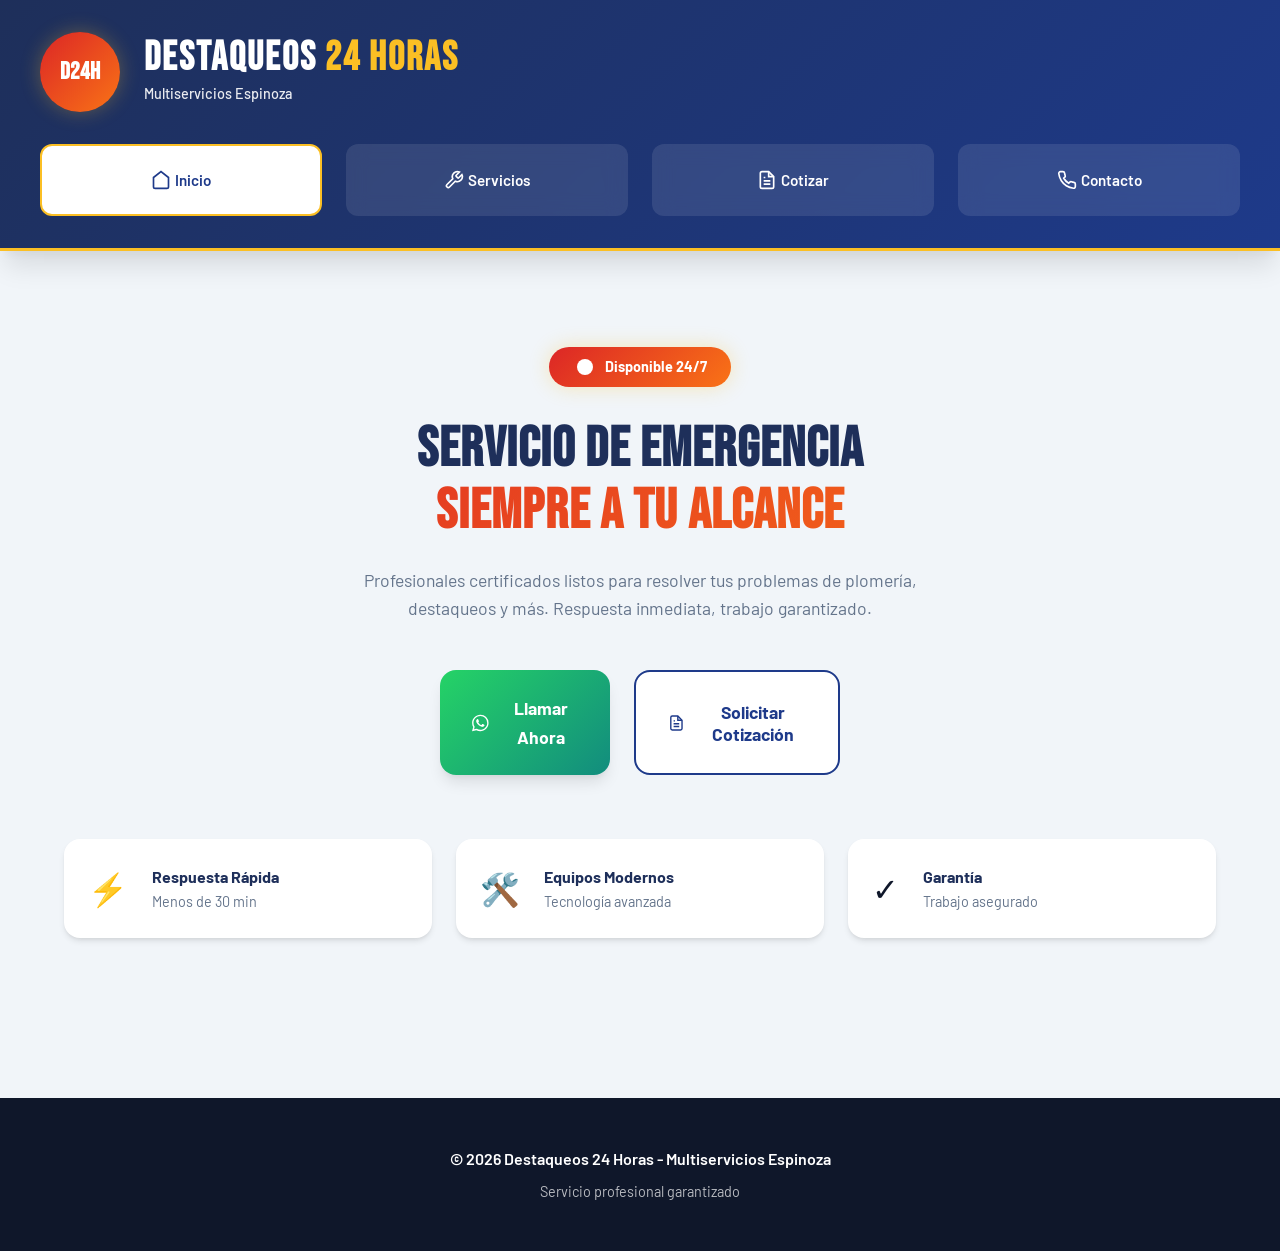
<file: index.html>
<!DOCTYPE html>
<html lang="es">
<head>
    <meta charset="UTF-8">
    <meta name="viewport" content="width=device-width, initial-scale=1.0">
    <meta name="description" content="Destaqueos 24 Horas - Servicio profesional de plomería, destaqueos, limpieza de tanques sépticos y más. Disponibles 24/7">
    <meta name="theme-color" content="#1e3a8a">
    <title>Destaqueos 24 Horas | Multiservicios Espinoza</title>
    
    <!-- PWA Meta Tags -->
    <link rel="manifest" href="manifest.json">
    <link rel="apple-touch-icon" href="icons/icon-192.png">
    <meta name="mobile-web-app-capable" content="yes">
    <meta name="apple-mobile-web-app-status-bar-style" content="black-translucent">
    
    <!-- Preconnect for performance -->
    <link rel="preconnect" href="https://fonts.googleapis.com">
    <link rel="preconnect" href="https://fonts.gstatic.com" crossorigin>
    <link href="https://fonts.googleapis.com/css2?family=Bebas+Neue&family=Barlow:wght@400;500;600;700;800&display=swap" rel="stylesheet">
    
    <style>
        :root {
            /* Colors */
            --primary-blue: #1e3a8a;
            --primary-blue-light: #2563eb;
            --primary-blue-dark: #1e2f5a;
            --accent-red: #dc2626;
            --accent-red-dark: #b91c1c;
            --accent-yellow: #fbbf24;
            --accent-orange: #f97316;
            
            --bg-dark: #0f172a;
            --bg-medium: #1e293b;
            --bg-light: #f1f5f9;
            --text-dark: #0f172a;
            --text-medium: #64748b;
            --text-light: #94a3b8;
            --white: #ffffff;
            
            /* Typography */
            --font-display: 'Bebas Neue', sans-serif;
            --font-body: 'Barlow', sans-serif;
            
            /* Spacing */
            --spacing-xs: 0.5rem;
            --spacing-sm: 1rem;
            --spacing-md: 1.5rem;
            --spacing-lg: 2rem;
            --spacing-xl: 3rem;
            --spacing-2xl: 4rem;
            
            /* Border Radius */
            --radius-sm: 0.375rem;
            --radius-md: 0.75rem;
            --radius-lg: 1rem;
            --radius-xl: 1.5rem;
            
            /* Shadows */
            --shadow-sm: 0 1px 2px 0 rgba(0, 0, 0, 0.05);
            --shadow-md: 0 4px 6px -1px rgba(0, 0, 0, 0.1), 0 2px 4px -1px rgba(0, 0, 0, 0.06);
            --shadow-lg: 0 10px 15px -3px rgba(0, 0, 0, 0.1), 0 4px 6px -2px rgba(0, 0, 0, 0.05);
            --shadow-xl: 0 20px 25px -5px rgba(0, 0, 0, 0.1), 0 10px 10px -5px rgba(0, 0, 0, 0.04);
            --shadow-glow: 0 0 20px rgba(251, 191, 36, 0.3);
        }

        * {
            margin: 0;
            padding: 0;
            box-sizing: border-box;
        }

        body {
            font-family: var(--font-body);
            font-size: 16px;
            line-height: 1.6;
            color: var(--text-dark);
            background: var(--bg-light);
            overflow-x: hidden;
        }

        /* Header */
        .header {
            background: linear-gradient(135deg, var(--primary-blue-dark) 0%, var(--primary-blue) 100%);
            color: var(--white);
            padding: var(--spacing-md) var(--spacing-sm);
            position: sticky;
            top: 0;
            z-index: 100;
            box-shadow: var(--shadow-xl);
            border-bottom: 3px solid var(--accent-yellow);
        }

        .header-content {
            max-width: 1200px;
            margin: 0 auto;
        }

        .logo-section {
            display: flex;
            align-items: center;
            gap: var(--spacing-md);
            margin-bottom: var(--spacing-md);
        }

        .logo-circle {
            width: 60px;
            height: 60px;
            background: linear-gradient(135deg, var(--accent-red) 0%, var(--accent-orange) 100%);
            border-radius: 50%;
            display: flex;
            align-items: center;
            justify-content: center;
            font-family: var(--font-display);
            font-size: 1.2rem;
            font-weight: bold;
            box-shadow: var(--shadow-glow);
            animation: pulse 2s ease-in-out infinite;
        }

        @keyframes pulse {
            0%, 100% { transform: scale(1); }
            50% { transform: scale(1.05); }
        }

        .brand-name {
            font-family: var(--font-display);
            font-size: 1.8rem;
            letter-spacing: 2px;
            line-height: 1;
            margin-bottom: 0.25rem;
        }

        .highlight {
            color: var(--accent-yellow);
        }

        .brand-tagline {
            font-size: 0.9rem;
            opacity: 0.9;
            font-weight: 500;
        }

        .main-nav {
            display: grid;
            grid-template-columns: repeat(4, 1fr);
            gap: var(--spacing-xs);
        }

        .nav-btn {
            background: rgba(255, 255, 255, 0.1);
            border: 2px solid transparent;
            color: var(--white);
            padding: var(--spacing-sm);
            border-radius: var(--radius-md);
            cursor: pointer;
            display: flex;
            flex-direction: column;
            align-items: center;
            gap: 0.25rem;
            font-family: var(--font-body);
            font-size: 0.75rem;
            font-weight: 600;
            transition: all 0.3s ease;
            backdrop-filter: blur(10px);
        }

        .nav-btn:hover {
            background: rgba(255, 255, 255, 0.2);
            transform: translateY(-2px);
        }

        .nav-btn.active {
            background: var(--white);
            color: var(--primary-blue);
            border-color: var(--accent-yellow);
        }

        .nav-btn svg {
            width: 20px;
            height: 20px;
        }

        /* Main Content */
        .main-content {
            max-width: 1200px;
            margin: 0 auto;
            padding: var(--spacing-md);
            min-height: calc(100vh - 200px);
        }

        .section {
            display: none;
            animation: fadeIn 0.5s ease-in-out;
        }

        .section.active {
            display: block;
        }

        @keyframes fadeIn {
            from {
                opacity: 0;
                transform: translateY(20px);
            }
            to {
                opacity: 1;
                transform: translateY(0);
            }
        }

        /* Hero Section */
        .hero {
            text-align: center;
            padding: var(--spacing-xl) 0;
        }

        .hero-badge {
            display: inline-flex;
            align-items: center;
            gap: var(--spacing-xs);
            background: linear-gradient(135deg, var(--accent-red) 0%, var(--accent-orange) 100%);
            color: var(--white);
            padding: var(--spacing-xs) var(--spacing-md);
            border-radius: var(--radius-xl);
            font-weight: 700;
            font-size: 0.9rem;
            box-shadow: var(--shadow-glow);
            margin-bottom: var(--spacing-lg);
            animation: slideDown 0.6s ease-out;
        }

        @keyframes slideDown {
            from {
                opacity: 0;
                transform: translateY(-20px);
            }
            to {
                opacity: 1;
                transform: translateY(0);
            }
        }

        .hero-badge svg {
            animation: blink 1.5s ease-in-out infinite;
        }

        @keyframes blink {
            0%, 100% { opacity: 1; }
            50% { opacity: 0.3; }
        }

        .hero-title {
            font-family: var(--font-display);
            font-size: clamp(2rem, 5vw, 3.5rem);
            line-height: 1.1;
            margin-bottom: var(--spacing-md);
            color: var(--primary-blue-dark);
            letter-spacing: 1px;
            animation: slideUp 0.8s ease-out 0.2s both;
        }

        @keyframes slideUp {
            from {
                opacity: 0;
                transform: translateY(30px);
            }
            to {
                opacity: 1;
                transform: translateY(0);
            }
        }

        .hero-highlight {
            display: block;
            background: linear-gradient(135deg, var(--accent-red) 0%, var(--accent-orange) 100%);
            background-clip: text;
            -webkit-background-clip: text;
            -webkit-text-fill-color: transparent;
        }

        .hero-description {
            font-size: 1.1rem;
            color: var(--text-medium);
            max-width: 600px;
            margin: 0 auto var(--spacing-xl);
            animation: slideUp 0.8s ease-out 0.4s both;
        }

        .quick-actions {
            display: flex;
            flex-direction: column;
            gap: var(--spacing-md);
            max-width: 400px;
            margin: 0 auto var(--spacing-2xl);
            animation: slideUp 0.8s ease-out 0.6s both;
        }

        .cta-btn {
            display: flex;
            align-items: center;
            justify-content: center;
            gap: var(--spacing-sm);
            padding: var(--spacing-md) var(--spacing-lg);
            border-radius: var(--radius-lg);
            font-family: var(--font-body);
            font-size: 1.1rem;
            font-weight: 700;
            text-decoration: none;
            border: none;
            cursor: pointer;
            transition: all 0.3s ease;
            position: relative;
            overflow: hidden;
        }

        .cta-btn::before {
            content: '';
            position: absolute;
            top: 0;
            left: -100%;
            width: 100%;
            height: 100%;
            background: linear-gradient(90deg, transparent, rgba(255, 255, 255, 0.3), transparent);
            transition: left 0.5s ease;
        }

        .cta-btn:hover::before {
            left: 100%;
        }

        .cta-primary {
            background: linear-gradient(135deg, #25D366 0%, #128C7E 100%);
            color: var(--white);
            box-shadow: var(--shadow-lg);
        }

        .cta-primary:hover {
            transform: translateY(-3px);
            box-shadow: var(--shadow-xl);
        }

        .cta-secondary {
            background: var(--white);
            color: var(--primary-blue);
            border: 2px solid var(--primary-blue);
        }

        .cta-secondary:hover {
            background: var(--primary-blue);
            color: var(--white);
            transform: translateY(-3px);
        }

        .cta-btn svg {
            width: 24px;
            height: 24px;
        }

        .trust-indicators {
            display: grid;
            grid-template-columns: repeat(auto-fit, minmax(200px, 1fr));
            gap: var(--spacing-md);
            margin-top: var(--spacing-2xl);
            animation: slideUp 0.8s ease-out 0.8s both;
        }

        .trust-item {
            display: flex;
            align-items: center;
            gap: var(--spacing-md);
            padding: var(--spacing-md);
            background: var(--white);
            border-radius: var(--radius-lg);
            box-shadow: var(--shadow-md);
            transition: all 0.3s ease;
        }

        .trust-item:hover {
            transform: translateY(-5px);
            box-shadow: var(--shadow-xl);
        }

        .trust-icon {
            font-size: 2rem;
        }

        .trust-text {
            display: flex;
            flex-direction: column;
            text-align: left;
        }

        .trust-text strong {
            font-weight: 700;
            color: var(--primary-blue-dark);
        }

        .trust-text span {
            font-size: 0.9rem;
            color: var(--text-medium);
        }

        /* Section Header */
        .section-header {
            text-align: center;
            margin-bottom: var(--spacing-xl);
        }

        .section-title {
            font-family: var(--font-display);
            font-size: clamp(2rem, 4vw, 2.5rem);
            color: var(--primary-blue-dark);
            margin-bottom: var(--spacing-sm);
            letter-spacing: 1px;
        }

        .section-subtitle {
            font-size: 1.1rem;
            color: var(--text-medium);
        }

        /* Services Grid */
        .services-grid {
            display: grid;
            grid-template-columns: repeat(auto-fill, minmax(280px, 1fr));
            gap: var(--spacing-lg);
        }

        .service-card {
            background: var(--white);
            border-radius: var(--radius-lg);
            padding: var(--spacing-lg);
            box-shadow: var(--shadow-md);
            transition: all 0.3s ease;
            border: 2px solid transparent;
            position: relative;
            overflow: hidden;
        }

        .service-card::before {
            content: '';
            position: absolute;
            top: 0;
            left: 0;
            width: 100%;
            height: 4px;
            background: linear-gradient(90deg, var(--accent-red), var(--accent-orange), var(--accent-yellow));
            transform: scaleX(0);
            transition: transform 0.3s ease;
        }

        .service-card:hover {
            transform: translateY(-8px);
            box-shadow: var(--shadow-xl);
            border-color: var(--accent-yellow);
        }

        .service-card:hover::before {
            transform: scaleX(1);
        }

        .service-icon {
            font-size: 3rem;
            margin-bottom: var(--spacing-md);
        }

        .service-title {
            font-family: var(--font-display);
            font-size: 1.5rem;
            color: var(--primary-blue-dark);
            margin-bottom: var(--spacing-sm);
            letter-spacing: 0.5px;
        }

        .service-description {
            color: var(--text-medium);
            margin-bottom: var(--spacing-md);
            line-height: 1.6;
        }

        .service-btn {
            width: 100%;
            padding: var(--spacing-sm) var(--spacing-md);
            background: linear-gradient(135deg, var(--primary-blue) 0%, var(--primary-blue-light) 100%);
            color: var(--white);
            border: none;
            border-radius: var(--radius-md);
            font-family: var(--font-body);
            font-size: 1rem;
            font-weight: 600;
            cursor: pointer;
            transition: all 0.3s ease;
        }

        .service-btn:hover {
            background: linear-gradient(135deg, var(--accent-red) 0%, var(--accent-orange) 100%);
            transform: scale(1.05);
        }

        /* Quote Form */
        .quote-container {
            max-width: 700px;
            margin: 0 auto;
        }

        .quote-form {
            background: var(--white);
            padding: var(--spacing-xl);
            border-radius: var(--radius-xl);
            box-shadow: var(--shadow-xl);
            border: 2px solid var(--accent-yellow);
        }

        .form-group {
            margin-bottom: var(--spacing-lg);
        }

        .form-label {
            display: flex;
            align-items: center;
            gap: var(--spacing-xs);
            font-weight: 600;
            color: var(--primary-blue-dark);
            margin-bottom: var(--spacing-sm);
            font-size: 0.95rem;
        }

        .form-label svg {
            width: 20px;
            height: 20px;
            color: var(--accent-orange);
        }

        .form-input {
            width: 100%;
            padding: var(--spacing-md);
            border: 2px solid #e2e8f0;
            border-radius: var(--radius-md);
            font-family: var(--font-body);
            font-size: 1rem;
            transition: all 0.3s ease;
            background: var(--bg-light);
        }

        .form-input:focus {
            outline: none;
            border-color: var(--accent-yellow);
            background: var(--white);
            box-shadow: 0 0 0 3px rgba(251, 191, 36, 0.1);
        }

        select.form-input {
            cursor: pointer;
        }

        textarea.form-input {
            resize: vertical;
            min-height: 100px;
        }

        .radio-group {
            display: flex;
            flex-direction: column;
            gap: var(--spacing-sm);
        }

        .radio-label {
            display: flex;
            align-items: center;
            gap: var(--spacing-sm);
            padding: var(--spacing-sm);
            background: var(--bg-light);
            border-radius: var(--radius-md);
            cursor: pointer;
            transition: all 0.3s ease;
        }

        .radio-label:hover {
            background: #e2e8f0;
        }

        .radio-label input[type="radio"] {
            width: 20px;
            height: 20px;
            cursor: pointer;
            accent-color: var(--accent-orange);
        }

        .septic-details {
            background: #fef3c7;
            padding: var(--spacing-lg);
            border-radius: var(--radius-lg);
            border: 2px solid var(--accent-yellow);
            margin-bottom: var(--spacing-lg);
        }

        .alert-info {
            display: flex;
            align-items: start;
            gap: var(--spacing-md);
            background: linear-gradient(135deg, var(--primary-blue) 0%, var(--primary-blue-light) 100%);
            color: var(--white);
            padding: var(--spacing-md);
            border-radius: var(--radius-md);
            margin-top: var(--spacing-md);
        }

        .alert-info svg {
            flex-shrink: 0;
            margin-top: 2px;
        }

        .submit-btn {
            width: 100%;
            display: flex;
            align-items: center;
            justify-content: center;
            gap: var(--spacing-sm);
            padding: var(--spacing-md) var(--spacing-lg);
            background: linear-gradient(135deg, #25D366 0%, #128C7E 100%);
            color: var(--white);
            border: none;
            border-radius: var(--radius-lg);
            font-family: var(--font-body);
            font-size: 1.1rem;
            font-weight: 700;
            cursor: pointer;
            transition: all 0.3s ease;
            box-shadow: var(--shadow-lg);
        }

        .submit-btn:hover {
            transform: translateY(-3px);
            box-shadow: var(--shadow-xl);
        }

        .submit-btn svg {
            width: 24px;
            height: 24px;
        }

        /* Contact Section */
        .contact-grid {
            display: grid;
            grid-template-columns: repeat(auto-fit, minmax(250px, 1fr));
            gap: var(--spacing-lg);
            margin-bottom: var(--spacing-2xl);
        }

        .contact-card {
            background: var(--white);
            padding: var(--spacing-xl);
            border-radius: var(--radius-lg);
            box-shadow: var(--shadow-md);
            text-align: center;
            transition: all 0.3s ease;
            border: 2px solid transparent;
        }

        .contact-card:hover {
            transform: translateY(-8px);
            box-shadow: var(--shadow-xl);
            border-color: var(--accent-yellow);
        }

        .contact-icon {
            font-size: 3rem;
            margin-bottom: var(--spacing-md);
        }

        .contact-title {
            font-family: var(--font-display);
            font-size: 1.5rem;
            color: var(--primary-blue-dark);
            margin-bottom: var(--spacing-md);
            letter-spacing: 0.5px;
        }

        .contact-link {
            display: block;
            color: var(--accent-orange);
            text-decoration: none;
            font-weight: 600;
            margin-bottom: var(--spacing-sm);
            transition: all 0.3s ease;
        }

        .contact-link:hover {
            color: var(--accent-red);
            transform: scale(1.05);
        }

        .contact-text {
            color: var(--text-medium);
            line-height: 1.8;
        }

        .social-proof {
            display: grid;
            grid-template-columns: repeat(auto-fit, minmax(200px, 1fr));
            gap: var(--spacing-lg);
            padding: var(--spacing-xl);
            background: linear-gradient(135deg, var(--primary-blue-dark) 0%, var(--primary-blue) 100%);
            border-radius: var(--radius-xl);
            box-shadow: var(--shadow-xl);
        }

        .proof-item {
            text-align: center;
            color: var(--white);
            display: flex;
            flex-direction: column;
            gap: var(--spacing-xs);
        }

        .proof-item strong {
            font-family: var(--font-display);
            font-size: 2.5rem;
            color: var(--accent-yellow);
            letter-spacing: 1px;
        }

        .proof-item span {
            font-size: 0.95rem;
            opacity: 0.9;
        }

        /* Footer */
        .footer {
            background: var(--bg-dark);
            color: var(--white);
            padding: var(--spacing-xl) var(--spacing-md);
            margin-top: var(--spacing-2xl);
        }

        .footer-content {
            max-width: 1200px;
            margin: 0 auto;
            text-align: center;
        }

        .footer-text {
            font-weight: 600;
            margin-bottom: var(--spacing-xs);
        }

        .footer-subtext {
            font-size: 0.9rem;
            opacity: 0.7;
        }

        /* Install Prompt */
        .install-prompt {
            position: fixed;
            bottom: var(--spacing-md);
            left: var(--spacing-md);
            right: var(--spacing-md);
            background: var(--white);
            padding: var(--spacing-md);
            border-radius: var(--radius-lg);
            box-shadow: var(--shadow-xl);
            border: 2px solid var(--accent-yellow);
            z-index: 1000;
            animation: slideUpPrompt 0.5s ease-out;
        }

        @keyframes slideUpPrompt {
            from {
                opacity: 0;
                transform: translateY(100%);
            }
            to {
                opacity: 1;
                transform: translateY(0);
            }
        }

        .install-content {
            display: flex;
            align-items: center;
            gap: var(--spacing-md);
        }

        .install-content svg {
            color: var(--accent-orange);
            flex-shrink: 0;
        }

        .install-text {
            flex: 1;
            display: flex;
            flex-direction: column;
        }

        .install-text strong {
            font-weight: 700;
            color: var(--primary-blue-dark);
        }

        .install-text span {
            font-size: 0.9rem;
            color: var(--text-medium);
        }

        .install-btn {
            padding: var(--spacing-sm) var(--spacing-lg);
            background: linear-gradient(135deg, var(--accent-red) 0%, var(--accent-orange) 100%);
            color: var(--white);
            border: none;
            border-radius: var(--radius-md);
            font-weight: 700;
            cursor: pointer;
            transition: all 0.3s ease;
            white-space: nowrap;
        }

        .install-btn:hover {
            transform: scale(1.05);
        }

        .dismiss-btn {
            padding: var(--spacing-sm);
            background: transparent;
            color: var(--text-medium);
            border: none;
            font-size: 1.5rem;
            cursor: pointer;
            transition: all 0.3s ease;
            line-height: 1;
        }

        .dismiss-btn:hover {
            color: var(--accent-red);
        }

        /* Responsive */
        @media (min-width: 768px) {
            .header {
                padding: var(--spacing-lg) var(--spacing-md);
            }
            
            .logo-section {
                margin-bottom: var(--spacing-lg);
            }
            
            .logo-circle {
                width: 80px;
                height: 80px;
                font-size: 1.5rem;
            }
            
            .brand-name {
                font-size: 2.5rem;
            }
            
            .main-nav {
                gap: var(--spacing-md);
            }
            
            .nav-btn {
                flex-direction: row;
                justify-content: center;
                font-size: 0.95rem;
                padding: var(--spacing-md);
            }
            
            .quick-actions {
                flex-direction: row;
            }
        }

        @media (min-width: 1024px) {
            .main-content {
                padding: var(--spacing-xl) var(--spacing-md);
            }
            
            .install-prompt {
                max-width: 500px;
                left: auto;
                right: var(--spacing-lg);
                bottom: var(--spacing-lg);
            }
        }

        /* Loading State */
        @keyframes shimmer {
            0% {
                background-position: -1000px 0;
            }
            100% {
                background-position: 1000px 0;
            }
        }

        .loading {
            animation: shimmer 2s infinite;
            background: linear-gradient(to right, #f6f7f8 0%, #edeef1 20%, #f6f7f8 40%, #f6f7f8 100%);
            background-size: 1000px 100%;
        }
    </style>
</head>
<body>
    <!-- Header -->
    <header class="header">
        <div class="header-content">
            <div class="logo-section">
                <div class="logo-circle">
                    <span class="logo-text">D24H</span>
                </div>
                <div class="brand-info">
                    <h1 class="brand-name">DESTAQUEOS<span class="highlight"> 24 HORAS</span></h1>
                    <p class="brand-tagline">Multiservicios Espinoza</p>
                </div>
            </div>
            <nav class="main-nav">
                <button class="nav-btn active" data-section="home">
                    <svg width="20" height="20" viewBox="0 0 24 24" fill="none" stroke="currentColor" stroke-width="2">
                        <path d="M3 9l9-7 9 7v11a2 2 0 0 1-2 2H5a2 2 0 0 1-2-2z"/>
                    </svg>
                    <span>Inicio</span>
                </button>
                <button class="nav-btn" data-section="services">
                    <svg width="20" height="20" viewBox="0 0 24 24" fill="none" stroke="currentColor" stroke-width="2">
                        <path d="M14.7 6.3a1 1 0 0 0 0 1.4l1.6 1.6a1 1 0 0 0 1.4 0l3.77-3.77a6 6 0 0 1-7.94 7.94l-6.91 6.91a2.12 2.12 0 0 1-3-3l6.91-6.91a6 6 0 0 1 7.94-7.94l-3.76 3.76z"/>
                    </svg>
                    <span>Servicios</span>
                </button>
                <button class="nav-btn" data-section="quote">
                    <svg width="20" height="20" viewBox="0 0 24 24" fill="none" stroke="currentColor" stroke-width="2">
                        <path d="M14 2H6a2 2 0 0 0-2 2v16a2 2 0 0 0 2 2h12a2 2 0 0 0 2-2V8z"/>
                        <path d="M14 2v6h6M16 13H8M16 17H8M10 9H8"/>
                    </svg>
                    <span>Cotizar</span>
                </button>
                <button class="nav-btn" data-section="contact">
                    <svg width="20" height="20" viewBox="0 0 24 24" fill="none" stroke="currentColor" stroke-width="2">
                        <path d="M22 16.92v3a2 2 0 0 1-2.18 2 19.79 19.79 0 0 1-8.63-3.07 19.5 19.5 0 0 1-6-6 19.79 19.79 0 0 1-3.07-8.67A2 2 0 0 1 4.11 2h3a2 2 0 0 1 2 1.72 12.84 12.84 0 0 0 .7 2.81 2 2 0 0 1-.45 2.11L8.09 9.91a16 16 0 0 0 6 6l1.27-1.27a2 2 0 0 1 2.11-.45 12.84 12.84 0 0 0 2.81.7A2 2 0 0 1 22 16.92z"/>
                    </svg>
                    <span>Contacto</span>
                </button>
            </nav>
        </div>
    </header>

    <!-- Main Content -->
    <main class="main-content">
        <!-- Home Section -->
        <section id="home" class="section active">
            <div class="hero">
                <div class="hero-badge">
                    <svg width="24" height="24" viewBox="0 0 24 24" fill="currentColor">
                        <circle cx="12" cy="12" r="8"/>
                    </svg>
                    <span>Disponible 24/7</span>
                </div>
                <h2 class="hero-title">Servicio de Emergencia<br><span class="hero-highlight">Siempre a tu Alcance</span></h2>
                <p class="hero-description">Profesionales certificados listos para resolver tus problemas de plomería, destaqueos y más. Respuesta inmediata, trabajo garantizado.</p>
                
                <div class="quick-actions">
                    <a href="https://wa.me/50686504644?text=Hola,%20necesito%20un%20servicio%20de%20emergencia" class="cta-btn cta-primary" target="_blank" rel="noopener">
                        <svg width="24" height="24" viewBox="0 0 24 24" fill="currentColor">
                            <path d="M17.472 14.382c-.297-.149-1.758-.867-2.03-.967-.273-.099-.471-.148-.67.15-.197.297-.767.966-.94 1.164-.173.199-.347.223-.644.075-.297-.15-1.255-.463-2.39-1.475-.883-.788-1.48-1.761-1.653-2.059-.173-.297-.018-.458.13-.606.134-.133.298-.347.446-.52.149-.174.198-.298.298-.497.099-.198.05-.371-.025-.52-.075-.149-.669-1.612-.916-2.207-.242-.579-.487-.5-.669-.51-.173-.008-.371-.01-.57-.01-.198 0-.52.074-.792.372-.272.297-1.04 1.016-1.04 2.479 0 1.462 1.065 2.875 1.213 3.074.149.198 2.096 3.2 5.077 4.487.709.306 1.262.489 1.694.625.712.227 1.36.195 1.871.118.571-.085 1.758-.719 2.006-1.413.248-.694.248-1.289.173-1.413-.074-.124-.272-.198-.57-.347m-5.421 7.403h-.004a9.87 9.87 0 01-5.031-1.378l-.361-.214-3.741.982.998-3.648-.235-.374a9.86 9.86 0 01-1.51-5.26c.001-5.45 4.436-9.884 9.888-9.884 2.64 0 5.122 1.03 6.988 2.898a9.825 9.825 0 012.893 6.994c-.003 5.45-4.437 9.884-9.885 9.884m8.413-18.297A11.815 11.815 0 0012.05 0C5.495 0 .16 5.335.157 11.892c0 2.096.547 4.142 1.588 5.945L0 24l6.305-1.654a11.882 11.882 0 005.683 1.448h.005c6.554 0 11.89-5.335 11.893-11.893a11.821 11.821 0 00-3.48-8.413z"/>
                        </svg>
                        Llamar Ahora
                    </a>
                    <button class="cta-btn cta-secondary" data-action="quote">
                        <svg width="24" height="24" viewBox="0 0 24 24" fill="none" stroke="currentColor" stroke-width="2">
                            <path d="M14 2H6a2 2 0 0 0-2 2v16a2 2 0 0 0 2 2h12a2 2 0 0 0 2-2V8z"/>
                            <path d="M14 2v6h6M16 13H8M16 17H8M10 9H8"/>
                        </svg>
                        Solicitar Cotización
                    </button>
                </div>

                <div class="trust-indicators">
                    <div class="trust-item">
                        <div class="trust-icon">⚡</div>
                        <div class="trust-text">
                            <strong>Respuesta Rápida</strong>
                            <span>Menos de 30 min</span>
                        </div>
                    </div>
                    <div class="trust-item">
                        <div class="trust-icon">🛠️</div>
                        <div class="trust-text">
                            <strong>Equipos Modernos</strong>
                            <span>Tecnología avanzada</span>
                        </div>
                    </div>
                    <div class="trust-item">
                        <div class="trust-icon">✓</div>
                        <div class="trust-text">
                            <strong>Garantía</strong>
                            <span>Trabajo asegurado</span>
                        </div>
                    </div>
                </div>
            </div>
        </section>

        <!-- Services Section -->
        <section id="services" class="section">
            <div class="section-header">
                <h2 class="section-title">Nuestros Servicios</h2>
                <p class="section-subtitle">Soluciones profesionales para cada necesidad</p>
            </div>

            <div class="services-grid">
                <div class="service-card" data-service="destaque">
                    <div class="service-icon">🚰</div>
                    <h3 class="service-title">Destaque de Tuberías</h3>
                    <p class="service-description">Limpieza y desobstrucción de tuberías, pilas fluviales y sistemas de drenaje.</p>
                    <button class="service-btn" data-quote="destaque">Solicitar</button>
                </div>

                <div class="service-card" data-service="localizacion">
                    <div class="service-icon">📍</div>
                    <h3 class="service-title">Localización de Tuberías</h3>
                    <p class="service-description">Detección precisa de tuberías y diagnóstico de daños con tecnología avanzada.</p>
                    <button class="service-btn" data-quote="localizacion">Solicitar</button>
                </div>

                <div class="service-card" data-service="fontaneria">
                    <div class="service-icon">🔧</div>
                    <h3 class="service-title">Fontanería General</h3>
                    <p class="service-description">Instalación, reparación y mantenimiento de sistemas de fontanería, cloacas y desagües.</p>
                    <button class="service-btn" data-quote="fontaneria">Solicitar</button>
                </div>

                <div class="service-card" data-service="tanque-septico">
                    <div class="service-icon">🚛</div>
                    <h3 class="service-title">Limpieza de Tanques Sépticos</h3>
                    <p class="service-description">Extracción y limpieza profesional de tanques sépticos con equipo especializado.</p>
                    <button class="service-btn" data-quote="tanque-septico">Solicitar</button>
                </div>

                <div class="service-card" data-service="hidrolavadora">
                    <div class="service-icon">💦</div>
                    <h3 class="service-title">Lavado a Presión</h3>
                    <p class="service-description">Limpieza con hidrolavadora de alta presión para superficies y tuberías.</p>
                    <button class="service-btn" data-quote="hidrolavadora">Solicitar</button>
                </div>

                <div class="service-card" data-service="tuboscopia">
                    <div class="service-icon">📹</div>
                    <h3 class="service-title">Servicio de Tuboscopia</h3>
                    <p class="service-description">Inspección con cámara para diagnóstico preciso de problemas internos.</p>
                    <button class="service-btn" data-quote="tuboscopia">Solicitar</button>
                </div>

                <div class="service-card" data-service="otros">
                    <div class="service-icon">➕</div>
                    <h3 class="service-title">Otros Servicios</h3>
                    <p class="service-description">¿Necesitas algo específico? Contáctanos para servicios personalizados.</p>
                    <button class="service-btn" data-quote="otros">Solicitar</button>
                </div>
            </div>
        </section>

        <!-- Quote Section -->
        <section id="quote" class="section">
            <div class="section-header">
                <h2 class="section-title">Solicitar Cotización</h2>
                <p class="section-subtitle">Completa el formulario y nos contactaremos contigo de inmediato</p>
            </div>

            <div class="quote-container">
                <form id="quoteForm" class="quote-form">
                    <!-- Service Selection -->
                    <div class="form-group">
                        <label for="service" class="form-label">
                            <svg width="20" height="20" viewBox="0 0 24 24" fill="none" stroke="currentColor" stroke-width="2">
                                <path d="M14.7 6.3a1 1 0 0 0 0 1.4l1.6 1.6a1 1 0 0 0 1.4 0l3.77-3.77a6 6 0 0 1-7.94 7.94l-6.91 6.91a2.12 2.12 0 0 1-3-3l6.91-6.91a6 6 0 0 1 7.94-7.94l-3.76 3.76z"/>
                            </svg>
                            Servicio Requerido
                        </label>
                        <select id="service" name="service" class="form-input" required>
                            <option value="">Seleccione un servicio...</option>
                            <option value="destaque">Destaque de Tuberías y Pilas Fluviales</option>
                            <option value="localizacion">Localización de Tuberías y Daños</option>
                            <option value="fontaneria">Fontanería, Cloacas y Desagües</option>
                            <option value="tanque-septico">Limpieza de Tanques Sépticos</option>
                            <option value="hidrolavadora">Lavado a Presión con Hidrolavadora</option>
                            <option value="tuboscopia">Servicio de Tuboscopia</option>
                            <option value="otros">Otros Servicios</option>
                        </select>
                    </div>

                    <!-- Other Services Detail (Hidden by default) -->
                    <div id="otherServiceDetail" class="form-group" style="display: none;">
                        <label for="otherServiceDescription" class="form-label">
                            <svg width="20" height="20" viewBox="0 0 24 24" fill="none" stroke="currentColor" stroke-width="2">
                                <path d="M14 2H6a2 2 0 0 0-2 2v16a2 2 0 0 0 2 2h12a2 2 0 0 0 2-2V8z"/>
                                <path d="M14 2v6h6M16 13H8M16 17H8M10 9H8"/>
                            </svg>
                            Detalle del Servicio
                        </label>
                        <textarea id="otherServiceDescription" name="otherServiceDescription" class="form-input" rows="3" placeholder="Por favor describa el servicio que necesita..."></textarea>
                    </div>

                    <!-- Septic Tank Details (Hidden by default) -->
                    <div id="septicTankDetails" class="septic-details" style="display: none;">
                        <div class="form-group">
                            <label class="form-label">
                                <svg width="20" height="20" viewBox="0 0 24 24" fill="none" stroke="currentColor" stroke-width="2">
                                    <rect x="3" y="3" width="18" height="18" rx="2" ry="2"/>
                                    <line x1="3" y1="9" x2="21" y2="9"/>
                                    <line x1="9" y1="21" x2="9" y2="9"/>
                                </svg>
                                Especificaciones del Tanque
                            </label>
                            <div class="radio-group">
                                <label class="radio-label">
                                    <input type="radio" name="tankSpecType" value="alcantarillas">
                                    <span>Número de Alcantarillas</span>
                                </label>
                                <label class="radio-label">
                                    <input type="radio" name="tankSpecType" value="medidas">
                                    <span>Medidas del Tanque</span>
                                </label>
                                <label class="radio-label">
                                    <input type="radio" name="tankSpecType" value="capacidad">
                                    <span>Capacidad Total</span>
                                </label>
                            </div>
                        </div>

                        <div id="tankAlcantarillas" class="form-group" style="display: none;">
                            <label for="numAlcantarillas" class="form-label">Número de Alcantarillas</label>
                            <input type="number" id="numAlcantarillas" name="numAlcantarillas" class="form-input" min="1" placeholder="Ej: 2">
                        </div>

                        <div id="tankMedidas" class="form-group" style="display: none;">
                            <label for="tankDimensions" class="form-label">Medidas del Tanque (Largo x Ancho x Alto)</label>
                            <input type="text" id="tankDimensions" name="tankDimensions" class="form-input" placeholder="Ej: 3m x 2m x 2m">
                        </div>

                        <div id="tankCapacidad" class="form-group" style="display: none;">
                            <label for="tankCapacity" class="form-label">Capacidad Total</label>
                            <input type="text" id="tankCapacity" name="tankCapacity" class="form-input" placeholder="Ej: 5000 litros">
                        </div>

                        <div class="form-group">
                            <label class="form-label">
                                <svg width="20" height="20" viewBox="0 0 24 24" fill="none" stroke="currentColor" stroke-width="2">
                                    <path d="M3 9l9-7 9 7v11a2 2 0 0 1-2 2H5a2 2 0 0 1-2-2z"/>
                                </svg>
                                Ubicación del Tanque
                            </label>
                            <div class="radio-group">
                                <label class="radio-label">
                                    <input type="radio" name="tankLocation" value="frente">
                                    <span>Al frente de la casa</span>
                                </label>
                                <label class="radio-label">
                                    <input type="radio" name="tankLocation" value="trasera">
                                    <span>En la parte trasera</span>
                                </label>
                            </div>
                        </div>

                        <div class="alert-info">
                            <svg width="20" height="20" viewBox="0 0 24 24" fill="currentColor">
                                <circle cx="12" cy="12" r="10"/>
                                <line x1="12" y1="16" x2="12" y2="12" stroke="white" stroke-width="2"/>
                                <line x1="12" y1="8" x2="12.01" y2="8" stroke="white" stroke-width="2"/>
                            </svg>
                            <strong>Importante:</strong> Este servicio requiere conexión a toma de agua en la propiedad.
                        </div>
                    </div>

                    <!-- Personal Information -->
                    <div class="form-group">
                        <label for="fullName" class="form-label">
                            <svg width="20" height="20" viewBox="0 0 24 24" fill="none" stroke="currentColor" stroke-width="2">
                                <path d="M20 21v-2a4 4 0 0 0-4-4H8a4 4 0 0 0-4 4v2"/>
                                <circle cx="12" cy="7" r="4"/>
                            </svg>
                            Nombre Completo
                        </label>
                        <input type="text" id="fullName" name="fullName" class="form-input" required placeholder="Ej: Juan Pérez García">
                    </div>

                    <div class="form-group">
                        <label for="phone" class="form-label">
                            <svg width="20" height="20" viewBox="0 0 24 24" fill="none" stroke="currentColor" stroke-width="2">
                                <path d="M22 16.92v3a2 2 0 0 1-2.18 2 19.79 19.79 0 0 1-8.63-3.07 19.5 19.5 0 0 1-6-6 19.79 19.79 0 0 1-3.07-8.67A2 2 0 0 1 4.11 2h3a2 2 0 0 1 2 1.72 12.84 12.84 0 0 0 .7 2.81 2 2 0 0 1-.45 2.11L8.09 9.91a16 16 0 0 0 6 6l1.27-1.27a2 2 0 0 1 2.11-.45 12.84 12.84 0 0 0 2.81.7A2 2 0 0 1 22 16.92z"/>
                            </svg>
                            Teléfono de Contacto
                        </label>
                        <input type="tel" id="phone" name="phone" class="form-input" required placeholder="Ej: 8650-4644">
                    </div>

                    <div class="form-group">
                        <label for="address" class="form-label">
                            <svg width="20" height="20" viewBox="0 0 24 24" fill="none" stroke="currentColor" stroke-width="2">
                                <path d="M21 10c0 7-9 13-9 13s-9-6-9-13a9 9 0 0 1 18 0z"/>
                                <circle cx="12" cy="10" r="3"/>
                            </svg>
                            Dirección Exacta
                        </label>
                        <textarea id="address" name="address" class="form-input" rows="2" required placeholder="Ej: San José, Barrio Los Ángeles, 200m norte de la iglesia católica, casa amarilla con portón negro"></textarea>
                    </div>

                    <div class="form-group">
                        <label for="description" class="form-label">
                            <svg width="20" height="20" viewBox="0 0 24 24" fill="none" stroke="currentColor" stroke-width="2">
                                <path d="M14 2H6a2 2 0 0 0-2 2v16a2 2 0 0 0 2 2h12a2 2 0 0 0 2-2V8z"/>
                                <path d="M14 2v6h6M16 13H8M16 17H8M10 9H8"/>
                            </svg>
                            Descripción del Problema
                        </label>
                        <textarea id="description" name="description" class="form-input" rows="4" required placeholder="Describa brevemente la situación o el problema que necesita resolver..."></textarea>
                    </div>

                    <button type="submit" class="submit-btn">
                        <svg width="24" height="24" viewBox="0 0 24 24" fill="currentColor">
                            <path d="M17.472 14.382c-.297-.149-1.758-.867-2.03-.967-.273-.099-.471-.148-.67.15-.197.297-.767.966-.94 1.164-.173.199-.347.223-.644.075-.297-.15-1.255-.463-2.39-1.475-.883-.788-1.48-1.761-1.653-2.059-.173-.297-.018-.458.13-.606.134-.133.298-.347.446-.52.149-.174.198-.298.298-.497.099-.198.05-.371-.025-.52-.075-.149-.669-1.612-.916-2.207-.242-.579-.487-.5-.669-.51-.173-.008-.371-.01-.57-.01-.198 0-.52.074-.792.372-.272.297-1.04 1.016-1.04 2.479 0 1.462 1.065 2.875 1.213 3.074.149.198 2.096 3.2 5.077 4.487.709.306 1.262.489 1.694.625.712.227 1.36.195 1.871.118.571-.085 1.758-.719 2.006-1.413.248-.694.248-1.289.173-1.413-.074-.124-.272-.198-.57-.347m-5.421 7.403h-.004a9.87 9.87 0 01-5.031-1.378l-.361-.214-3.741.982.998-3.648-.235-.374a9.86 9.86 0 01-1.51-5.26c.001-5.45 4.436-9.884 9.888-9.884 2.64 0 5.122 1.03 6.988 2.898a9.825 9.825 0 012.893 6.994c-.003 5.45-4.437 9.884-9.885 9.884m8.413-18.297A11.815 11.815 0 0012.05 0C5.495 0 .16 5.335.157 11.892c0 2.096.547 4.142 1.588 5.945L0 24l6.305-1.654a11.882 11.882 0 005.683 1.448h.005c6.554 0 11.89-5.335 11.893-11.893a11.821 11.821 0 00-3.48-8.413z"/>
                        </svg>
                        Enviar por WhatsApp
                    </button>
                </form>
            </div>
        </section>

        <!-- Contact Section -->
        <section id="contact" class="section">
            <div class="section-header">
                <h2 class="section-title">Contáctanos</h2>
                <p class="section-subtitle">Estamos disponibles 24/7 para atenderte</p>
            </div>

            <div class="contact-grid">
                <div class="contact-card">
                    <div class="contact-icon">📱</div>
                    <h3 class="contact-title">WhatsApp</h3>
                    <a href="https://wa.me/50686504644" class="contact-link" target="_blank" rel="noopener">
                        +506 8650-4644
                    </a>
                    <a href="https://wa.me/50671055885" class="contact-link" target="_blank" rel="noopener">
                        +506 7105-5885
                    </a>
                </div>

                <div class="contact-card">
                    <div class="contact-icon">✉️</div>
                    <h3 class="contact-title">Email</h3>
                    <a href="/cdn-cgi/l/email-protection#81e4e5e4f2f5e0f0f4e4eeb3b5e9eef3e0f2aff2e0c1e6ece0e8edafe2eeec" class="contact-link">
                        <span class="__cf_email__" data-cfemail="345150514740554541515b06005c5b4655471a4755745359555d581a575b59">[email&#160;protected]</span>
                    </a>
                </div>

                <div class="contact-card">
                    <div class="contact-icon">👍</div>
                    <h3 class="contact-title">Facebook</h3>
                    <a href="https://www.facebook.com/profile.php?id=100063558125476" class="contact-link" target="_blank" rel="noopener">
                        Síguenos en Facebook
                    </a>
                </div>

                <div class="contact-card">
                    <div class="contact-icon">⏰</div>
                    <h3 class="contact-title">Horario</h3>
                    <p class="contact-text">Disponibles 24 horas<br>Los 7 días de la semana</p>
                </div>
            </div>

            <div class="social-proof">
                <div class="proof-item">
                    <strong>+500</strong>
                    <span>Clientes Satisfechos</span>
                </div>
                <div class="proof-item">
                    <strong>24/7</strong>
                    <span>Disponibilidad</span>
                </div>
                <div class="proof-item">
                    <strong>+10</strong>
                    <span>Años de Experiencia</span>
                </div>
            </div>
        </section>
    </main>

    <!-- Footer -->
    <footer class="footer">
        <div class="footer-content">
            <p class="footer-text">© 2026 Destaqueos 24 Horas - Multiservicios Espinoza</p>
            <p class="footer-subtext">Servicio profesional garantizado</p>
        </div>
    </footer>

    <!-- Install Prompt (Hidden by default) -->
    <div id="installPrompt" class="install-prompt" style="display: none;">
        <div class="install-content">
            <svg width="32" height="32" viewBox="0 0 24 24" fill="none" stroke="currentColor" stroke-width="2">
                <path d="M21 15v4a2 2 0 0 1-2 2H5a2 2 0 0 1-2-2v-4M7 10l5 5 5-5M12 15V3"/>
            </svg>
            <div class="install-text">
                <strong>Instalar Aplicación</strong>
                <span>Accede más rápido a nuestros servicios</span>
            </div>
            <button id="installBtn" class="install-btn">Instalar
</file>
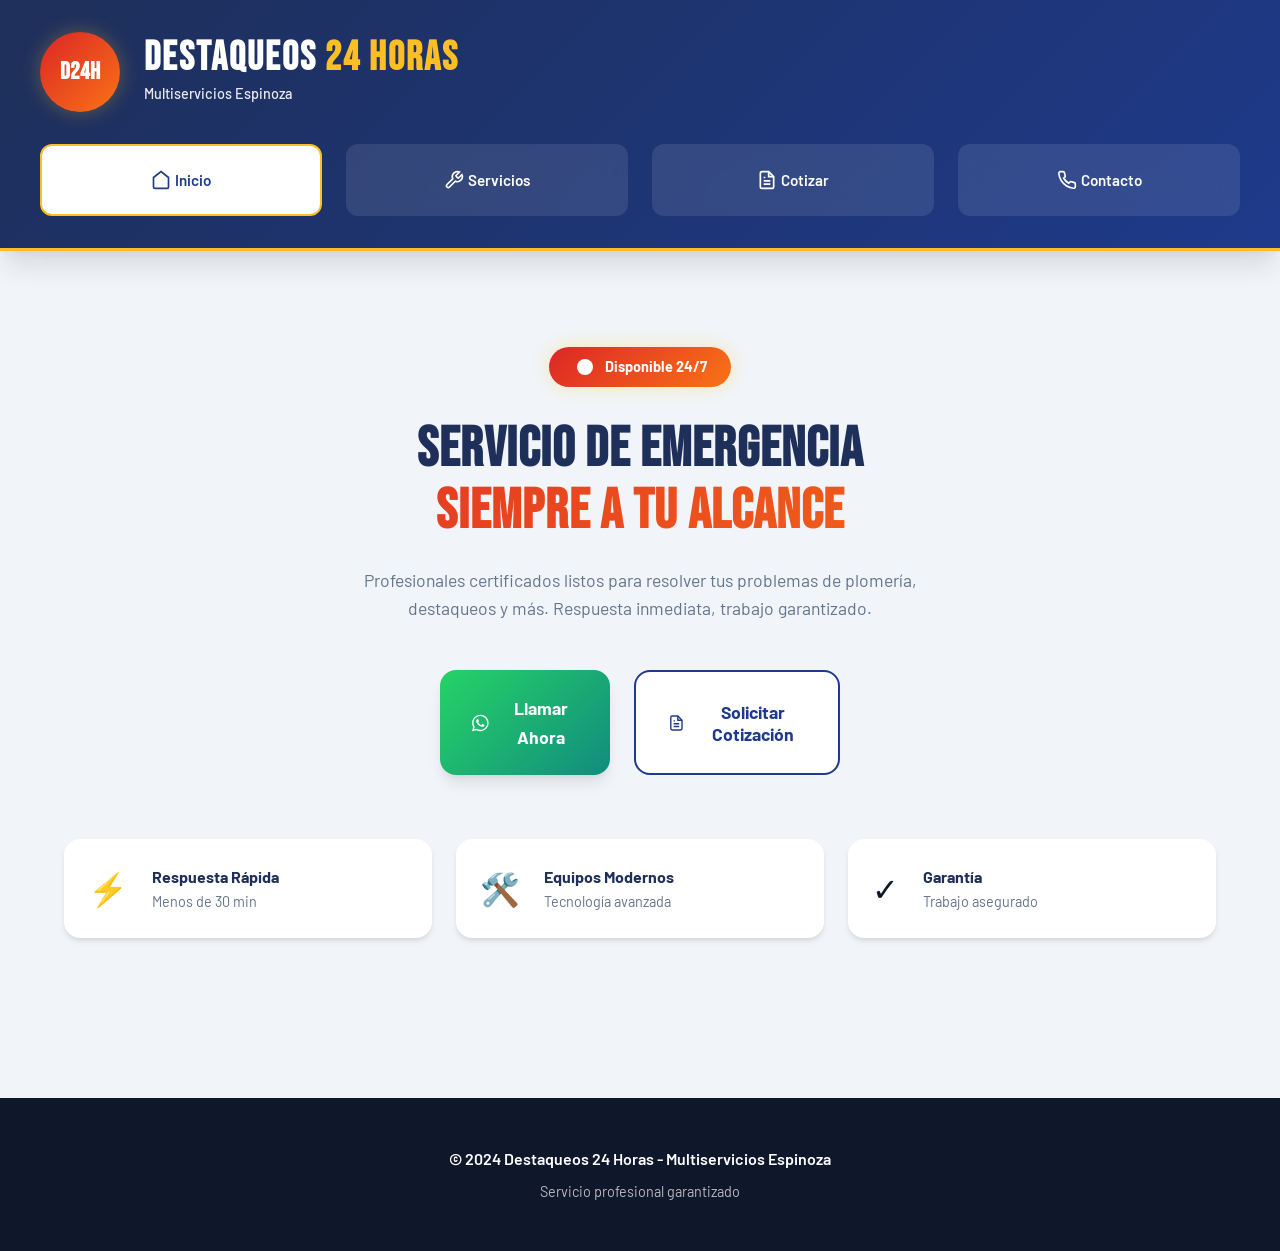
<file: destaqueos-24h.html>
<!DOCTYPE html>
<html lang="es">
<head>
    <meta charset="UTF-8">
    <meta name="viewport" content="width=device-width, initial-scale=1.0">
    <meta name="description" content="Destaqueos 24 Horas - Servicio profesional de plomería, destaqueos, limpieza de tanques sépticos y más. Disponibles 24/7">
    <meta name="theme-color" content="#1e3a8a">
    <title>Destaqueos 24 Horas | Multiservicios Espinoza</title>
    
    <!-- Fonts -->
    <link rel="preconnect" href="https://fonts.googleapis.com">
    <link rel="preconnect" href="https://fonts.gstatic.com" crossorigin>
    <link href="https://fonts.googleapis.com/css2?family=Bebas+Neue&family=Barlow:wght@400;500;600;700;800&display=swap" rel="stylesheet">
    
    <style>
:root {
    /* Colors */
    --primary-blue: #1e3a8a;
    --primary-blue-light: #2563eb;
    --primary-blue-dark: #1e2f5a;
    --accent-red: #dc2626;
    --accent-red-dark: #b91c1c;
    --accent-yellow: #fbbf24;
    --accent-orange: #f97316;
    
    --bg-dark: #0f172a;
    --bg-medium: #1e293b;
    --bg-light: #f1f5f9;
    --text-dark: #0f172a;
    --text-medium: #64748b;
    --text-light: #94a3b8;
    --white: #ffffff;
    
    /* Typography */
    --font-display: 'Bebas Neue', sans-serif;
    --font-body: 'Barlow', sans-serif;
    
    /* Spacing */
    --spacing-xs: 0.5rem;
    --spacing-sm: 1rem;
    --spacing-md: 1.5rem;
    --spacing-lg: 2rem;
    --spacing-xl: 3rem;
    --spacing-2xl: 4rem;
    
    /* Border Radius */
    --radius-sm: 0.375rem;
    --radius-md: 0.75rem;
    --radius-lg: 1rem;
    --radius-xl: 1.5rem;
    
    /* Shadows */
    --shadow-sm: 0 1px 2px 0 rgba(0, 0, 0, 0.05);
    --shadow-md: 0 4px 6px -1px rgba(0, 0, 0, 0.1), 0 2px 4px -1px rgba(0, 0, 0, 0.06);
    --shadow-lg: 0 10px 15px -3px rgba(0, 0, 0, 0.1), 0 4px 6px -2px rgba(0, 0, 0, 0.05);
    --shadow-xl: 0 20px 25px -5px rgba(0, 0, 0, 0.1), 0 10px 10px -5px rgba(0, 0, 0, 0.04);
    --shadow-glow: 0 0 20px rgba(251, 191, 36, 0.3);
}

* {
    margin: 0;
    padding: 0;
    box-sizing: border-box;
}

body {
    font-family: var(--font-body);
    font-size: 16px;
    line-height: 1.6;
    color: var(--text-dark);
    background: var(--bg-light);
    overflow-x: hidden;
}

/* Header */
.header {
    background: linear-gradient(135deg, var(--primary-blue-dark) 0%, var(--primary-blue) 100%);
    color: var(--white);
    padding: var(--spacing-md) var(--spacing-sm);
    position: sticky;
    top: 0;
    z-index: 100;
    box-shadow: var(--shadow-xl);
    border-bottom: 3px solid var(--accent-yellow);
}

.header-content {
    max-width: 1200px;
    margin: 0 auto;
}

.logo-section {
    display: flex;
    align-items: center;
    gap: var(--spacing-md);
    margin-bottom: var(--spacing-md);
}

.logo-circle {
    width: 60px;
    height: 60px;
    background: linear-gradient(135deg, var(--accent-red) 0%, var(--accent-orange) 100%);
    border-radius: 50%;
    display: flex;
    align-items: center;
    justify-content: center;
    font-family: var(--font-display);
    font-size: 1.2rem;
    font-weight: bold;
    box-shadow: var(--shadow-glow);
    animation: pulse 2s ease-in-out infinite;
}

@keyframes pulse {
    0%, 100% { transform: scale(1); }
    50% { transform: scale(1.05); }
}

.brand-name {
    font-family: var(--font-display);
    font-size: 1.8rem;
    letter-spacing: 2px;
    line-height: 1;
    margin-bottom: 0.25rem;
}

.highlight {
    color: var(--accent-yellow);
}

.brand-tagline {
    font-size: 0.9rem;
    opacity: 0.9;
    font-weight: 500;
}

.main-nav {
    display: grid;
    grid-template-columns: repeat(4, 1fr);
    gap: var(--spacing-xs);
}

.nav-btn {
    background: rgba(255, 255, 255, 0.1);
    border: 2px solid transparent;
    color: var(--white);
    padding: var(--spacing-sm);
    border-radius: var(--radius-md);
    cursor: pointer;
    display: flex;
    flex-direction: column;
    align-items: center;
    gap: 0.25rem;
    font-family: var(--font-body);
    font-size: 0.75rem;
    font-weight: 600;
    transition: all 0.3s ease;
    backdrop-filter: blur(10px);
}

.nav-btn:hover {
    background: rgba(255, 255, 255, 0.2);
    transform: translateY(-2px);
}

.nav-btn.active {
    background: var(--white);
    color: var(--primary-blue);
    border-color: var(--accent-yellow);
}

.nav-btn svg {
    width: 20px;
    height: 20px;
}

/* Main Content */
.main-content {
    max-width: 1200px;
    margin: 0 auto;
    padding: var(--spacing-md);
    min-height: calc(100vh - 200px);
}

.section {
    display: none;
    animation: fadeIn 0.5s ease-in-out;
}

.section.active {
    display: block;
}

@keyframes fadeIn {
    from {
        opacity: 0;
        transform: translateY(20px);
    }
    to {
        opacity: 1;
        transform: translateY(0);
    }
}

/* Hero Section */
.hero {
    text-align: center;
    padding: var(--spacing-xl) 0;
}

.hero-badge {
    display: inline-flex;
    align-items: center;
    gap: var(--spacing-xs);
    background: linear-gradient(135deg, var(--accent-red) 0%, var(--accent-orange) 100%);
    color: var(--white);
    padding: var(--spacing-xs) var(--spacing-md);
    border-radius: var(--radius-xl);
    font-weight: 700;
    font-size: 0.9rem;
    box-shadow: var(--shadow-glow);
    margin-bottom: var(--spacing-lg);
    animation: slideDown 0.6s ease-out;
}

@keyframes slideDown {
    from {
        opacity: 0;
        transform: translateY(-20px);
    }
    to {
        opacity: 1;
        transform: translateY(0);
    }
}

.hero-badge svg {
    animation: blink 1.5s ease-in-out infinite;
}

@keyframes blink {
    0%, 100% { opacity: 1; }
    50% { opacity: 0.3; }
}

.hero-title {
    font-family: var(--font-display);
    font-size: clamp(2rem, 5vw, 3.5rem);
    line-height: 1.1;
    margin-bottom: var(--spacing-md);
    color: var(--primary-blue-dark);
    letter-spacing: 1px;
    animation: slideUp 0.8s ease-out 0.2s both;
}

@keyframes slideUp {
    from {
        opacity: 0;
        transform: translateY(30px);
    }
    to {
        opacity: 1;
        transform: translateY(0);
    }
}

.hero-highlight {
    display: block;
    background: linear-gradient(135deg, var(--accent-red) 0%, var(--accent-orange) 100%);
    background-clip: text;
    -webkit-background-clip: text;
    -webkit-text-fill-color: transparent;
}

.hero-description {
    font-size: 1.1rem;
    color: var(--text-medium);
    max-width: 600px;
    margin: 0 auto var(--spacing-xl);
    animation: slideUp 0.8s ease-out 0.4s both;
}

.quick-actions {
    display: flex;
    flex-direction: column;
    gap: var(--spacing-md);
    max-width: 400px;
    margin: 0 auto var(--spacing-2xl);
    animation: slideUp 0.8s ease-out 0.6s both;
}

.cta-btn {
    display: flex;
    align-items: center;
    justify-content: center;
    gap: var(--spacing-sm);
    padding: var(--spacing-md) var(--spacing-lg);
    border-radius: var(--radius-lg);
    font-family: var(--font-body);
    font-size: 1.1rem;
    font-weight: 700;
    text-decoration: none;
    border: none;
    cursor: pointer;
    transition: all 0.3s ease;
    position: relative;
    overflow: hidden;
}

.cta-btn::before {
    content: '';
    position: absolute;
    top: 0;
    left: -100%;
    width: 100%;
    height: 100%;
    background: linear-gradient(90deg, transparent, rgba(255, 255, 255, 0.3), transparent);
    transition: left 0.5s ease;
}

.cta-btn:hover::before {
    left: 100%;
}

.cta-primary {
    background: linear-gradient(135deg, #25D366 0%, #128C7E 100%);
    color: var(--white);
    box-shadow: var(--shadow-lg);
}

.cta-primary:hover {
    transform: translateY(-3px);
    box-shadow: var(--shadow-xl);
}

.cta-secondary {
    background: var(--white);
    color: var(--primary-blue);
    border: 2px solid var(--primary-blue);
}

.cta-secondary:hover {
    background: var(--primary-blue);
    color: var(--white);
    transform: translateY(-3px);
}

.cta-btn svg {
    width: 24px;
    height: 24px;
}

.trust-indicators {
    display: grid;
    grid-template-columns: repeat(auto-fit, minmax(200px, 1fr));
    gap: var(--spacing-md);
    margin-top: var(--spacing-2xl);
    animation: slideUp 0.8s ease-out 0.8s both;
}

.trust-item {
    display: flex;
    align-items: center;
    gap: var(--spacing-md);
    padding: var(--spacing-md);
    background: var(--white);
    border-radius: var(--radius-lg);
    box-shadow: var(--shadow-md);
    transition: all 0.3s ease;
}

.trust-item:hover {
    transform: translateY(-5px);
    box-shadow: var(--shadow-xl);
}

.trust-icon {
    font-size: 2rem;
}

.trust-text {
    display: flex;
    flex-direction: column;
    text-align: left;
}

.trust-text strong {
    font-weight: 700;
    color: var(--primary-blue-dark);
}

.trust-text span {
    font-size: 0.9rem;
    color: var(--text-medium);
}

/* Section Header */
.section-header {
    text-align: center;
    margin-bottom: var(--spacing-xl);
}

.section-title {
    font-family: var(--font-display);
    font-size: clamp(2rem, 4vw, 2.5rem);
    color: var(--primary-blue-dark);
    margin-bottom: var(--spacing-sm);
    letter-spacing: 1px;
}

.section-subtitle {
    font-size: 1.1rem;
    color: var(--text-medium);
}

/* Services Grid */
.services-grid {
    display: grid;
    grid-template-columns: repeat(auto-fill, minmax(280px, 1fr));
    gap: var(--spacing-lg);
}

.service-card {
    background: var(--white);
    border-radius: var(--radius-lg);
    padding: var(--spacing-lg);
    box-shadow: var(--shadow-md);
    transition: all 0.3s ease;
    border: 2px solid transparent;
    position: relative;
    overflow: hidden;
}

.service-card::before {
    content: '';
    position: absolute;
    top: 0;
    left: 0;
    width: 100%;
    height: 4px;
    background: linear-gradient(90deg, var(--accent-red), var(--accent-orange), var(--accent-yellow));
    transform: scaleX(0);
    transition: transform 0.3s ease;
}

.service-card:hover {
    transform: translateY(-8px);
    box-shadow: var(--shadow-xl);
    border-color: var(--accent-yellow);
}

.service-card:hover::before {
    transform: scaleX(1);
}

.service-icon {
    font-size: 3rem;
    margin-bottom: var(--spacing-md);
}

.service-title {
    font-family: var(--font-display);
    font-size: 1.5rem;
    color: var(--primary-blue-dark);
    margin-bottom: var(--spacing-sm);
    letter-spacing: 0.5px;
}

.service-description {
    color: var(--text-medium);
    margin-bottom: var(--spacing-md);
    line-height: 1.6;
}

.service-btn {
    width: 100%;
    padding: var(--spacing-sm) var(--spacing-md);
    background: linear-gradient(135deg, var(--primary-blue) 0%, var(--primary-blue-light) 100%);
    color: var(--white);
    border: none;
    border-radius: var(--radius-md);
    font-family: var(--font-body);
    font-size: 1rem;
    font-weight: 600;
    cursor: pointer;
    transition: all 0.3s ease;
}

.service-btn:hover {
    background: linear-gradient(135deg, var(--accent-red) 0%, var(--accent-orange) 100%);
    transform: scale(1.05);
}

/* Quote Form */
.quote-container {
    max-width: 700px;
    margin: 0 auto;
}

.quote-form {
    background: var(--white);
    padding: var(--spacing-xl);
    border-radius: var(--radius-xl);
    box-shadow: var(--shadow-xl);
    border: 2px solid var(--accent-yellow);
}

.form-group {
    margin-bottom: var(--spacing-lg);
}

.form-label {
    display: flex;
    align-items: center;
    gap: var(--spacing-xs);
    font-weight: 600;
    color: var(--primary-blue-dark);
    margin-bottom: var(--spacing-sm);
    font-size: 0.95rem;
}

.form-label svg {
    width: 20px;
    height: 20px;
    color: var(--accent-orange);
}

.form-input {
    width: 100%;
    padding: var(--spacing-md);
    border: 2px solid #e2e8f0;
    border-radius: var(--radius-md);
    font-family: var(--font-body);
    font-size: 1rem;
    transition: all 0.3s ease;
    background: var(--bg-light);
}

.form-input:focus {
    outline: none;
    border-color: var(--accent-yellow);
    background: var(--white);
    box-shadow: 0 0 0 3px rgba(251, 191, 36, 0.1);
}

select.form-input {
    cursor: pointer;
}

textarea.form-input {
    resize: vertical;
    min-height: 100px;
}

.radio-group {
    display: flex;
    flex-direction: column;
    gap: var(--spacing-sm);
}

.radio-label {
    display: flex;
    align-items: center;
    gap: var(--spacing-sm);
    padding: var(--spacing-sm);
    background: var(--bg-light);
    border-radius: var(--radius-md);
    cursor: pointer;
    transition: all 0.3s ease;
}

.radio-label:hover {
    background: #e2e8f0;
}

.radio-label input[type="radio"] {
    width: 20px;
    height: 20px;
    cursor: pointer;
    accent-color: var(--accent-orange);
}

.septic-details {
    background: #fef3c7;
    padding: var(--spacing-lg);
    border-radius: var(--radius-lg);
    border: 2px solid var(--accent-yellow);
    margin-bottom: var(--spacing-lg);
}

.alert-info {
    display: flex;
    align-items: start;
    gap: var(--spacing-md);
    background: linear-gradient(135deg, var(--primary-blue) 0%, var(--primary-blue-light) 100%);
    color: var(--white);
    padding: var(--spacing-md);
    border-radius: var(--radius-md);
    margin-top: var(--spacing-md);
}

.alert-info svg {
    flex-shrink: 0;
    margin-top: 2px;
}

.submit-btn {
    width: 100%;
    display: flex;
    align-items: center;
    justify-content: center;
    gap: var(--spacing-sm);
    padding: var(--spacing-md) var(--spacing-lg);
    background: linear-gradient(135deg, #25D366 0%, #128C7E 100%);
    color: var(--white);
    border: none;
    border-radius: var(--radius-lg);
    font-family: var(--font-body);
    font-size: 1.1rem;
    font-weight: 700;
    cursor: pointer;
    transition: all 0.3s ease;
    box-shadow: var(--shadow-lg);
}

.submit-btn:hover {
    transform: translateY(-3px);
    box-shadow: var(--shadow-xl);
}

.submit-btn svg {
    width: 24px;
    height: 24px;
}

/* Contact Section */
.contact-grid {
    display: grid;
    grid-template-columns: repeat(auto-fit, minmax(250px, 1fr));
    gap: var(--spacing-lg);
    margin-bottom: var(--spacing-2xl);
}

.contact-card {
    background: var(--white);
    padding: var(--spacing-xl);
    border-radius: var(--radius-lg);
    box-shadow: var(--shadow-md);
    text-align: center;
    transition: all 0.3s ease;
    border: 2px solid transparent;
}

.contact-card:hover {
    transform: translateY(-8px);
    box-shadow: var(--shadow-xl);
    border-color: var(--accent-yellow);
}

.contact-icon {
    font-size: 3rem;
    margin-bottom: var(--spacing-md);
}

.contact-title {
    font-family: var(--font-display);
    font-size: 1.5rem;
    color: var(--primary-blue-dark);
    margin-bottom: var(--spacing-md);
    letter-spacing: 0.5px;
}

.contact-link {
    display: block;
    color: var(--accent-orange);
    text-decoration: none;
    font-weight: 600;
    margin-bottom: var(--spacing-sm);
    transition: all 0.3s ease;
}

.contact-link:hover {
    color: var(--accent-red);
    transform: scale(1.05);
}

.contact-text {
    color: var(--text-medium);
    line-height: 1.8;
}

.social-proof {
    display: grid;
    grid-template-columns: repeat(auto-fit, minmax(200px, 1fr));
    gap: var(--spacing-lg);
    padding: var(--spacing-xl);
    background: linear-gradient(135deg, var(--primary-blue-dark) 0%, var(--primary-blue) 100%);
    border-radius: var(--radius-xl);
    box-shadow: var(--shadow-xl);
}

.proof-item {
    text-align: center;
    color: var(--white);
    display: flex;
    flex-direction: column;
    gap: var(--spacing-xs);
}

.proof-item strong {
    font-family: var(--font-display);
    font-size: 2.5rem;
    color: var(--accent-yellow);
    letter-spacing: 1px;
}

.proof-item span {
    font-size: 0.95rem;
    opacity: 0.9;
}

/* Footer */
.footer {
    background: var(--bg-dark);
    color: var(--white);
    padding: var(--spacing-xl) var(--spacing-md);
    margin-top: var(--spacing-2xl);
}

.footer-content {
    max-width: 1200px;
    margin: 0 auto;
    text-align: center;
}

.footer-text {
    font-weight: 600;
    margin-bottom: var(--spacing-xs);
}

.footer-subtext {
    font-size: 0.9rem;
    opacity: 0.7;
}

/* Install Prompt */
.install-prompt {
    position: fixed;
    bottom: var(--spacing-md);
    left: var(--spacing-md);
    right: var(--spacing-md);
    background: var(--white);
    padding: var(--spacing-md);
    border-radius: var(--radius-lg);
    box-shadow: var(--shadow-xl);
    border: 2px solid var(--accent-yellow);
    z-index: 1000;
    animation: slideUpPrompt 0.5s ease-out;
}

@keyframes slideUpPrompt {
    from {
        opacity: 0;
        transform: translateY(100%);
    }
    to {
        opacity: 1;
        transform: translateY(0);
    }
}

.install-content {
    display: flex;
    align-items: center;
    gap: var(--spacing-md);
}

.install-content svg {
    color: var(--accent-orange);
    flex-shrink: 0;
}

.install-text {
    flex: 1;
    display: flex;
    flex-direction: column;
}

.install-text strong {
    font-weight: 700;
    color: var(--primary-blue-dark);
}

.install-text span {
    font-size: 0.9rem;
    color: var(--text-medium);
}

.install-btn {
    padding: var(--spacing-sm) var(--spacing-lg);
    background: linear-gradient(135deg, var(--accent-red) 0%, var(--accent-orange) 100%);
    color: var(--white);
    border: none;
    border-radius: var(--radius-md);
    font-weight: 700;
    cursor: pointer;
    transition: all 0.3s ease;
    white-space: nowrap;
}

.install-btn:hover {
    transform: scale(1.05);
}

.dismiss-btn {
    padding: var(--spacing-sm);
    background: transparent;
    color: var(--text-medium);
    border: none;
    font-size: 1.5rem;
    cursor: pointer;
    transition: all 0.3s ease;
    line-height: 1;
}

.dismiss-btn:hover {
    color: var(--accent-red);
}

/* Responsive */
@media (min-width: 768px) {
    .header {
        padding: var(--spacing-lg) var(--spacing-md);
    }
    
    .logo-section {
        margin-bottom: var(--spacing-lg);
    }
    
    .logo-circle {
        width: 80px;
        height: 80px;
        font-size: 1.5rem;
    }
    
    .brand-name {
        font-size: 2.5rem;
    }
    
    .main-nav {
        gap: var(--spacing-md);
    }
    
    .nav-btn {
        flex-direction: row;
        justify-content: center;
        font-size: 0.95rem;
        padding: var(--spacing-md);
    }
    
    .quick-actions {
        flex-direction: row;
    }
}

@media (min-width: 1024px) {
    .main-content {
        padding: var(--spacing-xl) var(--spacing-md);
    }
    
    .install-prompt {
        max-width: 500px;
        left: auto;
        right: var(--spacing-lg);
        bottom: var(--spacing-lg);
    }
}

/* Loading State */
@keyframes shimmer {
    0% {
        background-position: -1000px 0;
    }
    100% {
        background-position: 1000px 0;
    }
}

.loading {
    animation: shimmer 2s infinite;
    background: linear-gradient(to right, #f6f7f8 0%, #edeef1 20%, #f6f7f8 40%, #f6f7f8 100%);
    background-size: 1000px 100%;
}
    </style>
</head>
<body>
    <!-- Header -->
    <header class="header">
        <div class="header-content">
            <div class="logo-section">
                <div class="logo-circle">
                    <span class="logo-text">D24H</span>
                </div>
                <div class="brand-info">
                    <h1 class="brand-name">DESTAQUEOS<span class="highlight"> 24 HORAS</span></h1>
                    <p class="brand-tagline">Multiservicios Espinoza</p>
                </div>
            </div>
            <nav class="main-nav">
                <button class="nav-btn active" data-section="home">
                    <svg width="20" height="20" viewBox="0 0 24 24" fill="none" stroke="currentColor" stroke-width="2">
                        <path d="M3 9l9-7 9 7v11a2 2 0 0 1-2 2H5a2 2 0 0 1-2-2z"/>
                    </svg>
                    <span>Inicio</span>
                </button>
                <button class="nav-btn" data-section="services">
                    <svg width="20" height="20" viewBox="0 0 24 24" fill="none" stroke="currentColor" stroke-width="2">
                        <path d="M14.7 6.3a1 1 0 0 0 0 1.4l1.6 1.6a1 1 0 0 0 1.4 0l3.77-3.77a6 6 0 0 1-7.94 7.94l-6.91 6.91a2.12 2.12 0 0 1-3-3l6.91-6.91a6 6 0 0 1 7.94-7.94l-3.76 3.76z"/>
                    </svg>
                    <span>Servicios</span>
                </button>
                <button class="nav-btn" data-section="quote">
                    <svg width="20" height="20" viewBox="0 0 24 24" fill="none" stroke="currentColor" stroke-width="2">
                        <path d="M14 2H6a2 2 0 0 0-2 2v16a2 2 0 0 0 2 2h12a2 2 0 0 0 2-2V8z"/>
                        <path d="M14 2v6h6M16 13H8M16 17H8M10 9H8"/>
                    </svg>
                    <span>Cotizar</span>
                </button>
                <button class="nav-btn" data-section="contact">
                    <svg width="20" height="20" viewBox="0 0 24 24" fill="none" stroke="currentColor" stroke-width="2">
                        <path d="M22 16.92v3a2 2 0 0 1-2.18 2 19.79 19.79 0 0 1-8.63-3.07 19.5 19.5 0 0 1-6-6 19.79 19.79 0 0 1-3.07-8.67A2 2 0 0 1 4.11 2h3a2 2 0 0 1 2 1.72 12.84 12.84 0 0 0 .7 2.81 2 2 0 0 1-.45 2.11L8.09 9.91a16 16 0 0 0 6 6l1.27-1.27a2 2 0 0 1 2.11-.45 12.84 12.84 0 0 0 2.81.7A2 2 0 0 1 22 16.92z"/>
                    </svg>
                    <span>Contacto</span>
                </button>
            </nav>
        </div>
    </header>

    <!-- Main Content -->
    <main class="main-content">
        <!-- Home Section -->
        <section id="home" class="section active">
            <div class="hero">
                <div class="hero-badge">
                    <svg width="24" height="24" viewBox="0 0 24 24" fill="currentColor">
                        <circle cx="12" cy="12" r="8"/>
                    </svg>
                    <span>Disponible 24/7</span>
                </div>
                <h2 class="hero-title">Servicio de Emergencia<br><span class="hero-highlight">Siempre a tu Alcance</span></h2>
                <p class="hero-description">Profesionales certificados listos para resolver tus problemas de plomería, destaqueos y más. Respuesta inmediata, trabajo garantizado.</p>
                
                <div class="quick-actions">
                    <a href="https://wa.me/50686504644?text=Hola,%20necesito%20un%20servicio%20de%20emergencia" class="cta-btn cta-primary" target="_blank" rel="noopener">
                        <svg width="24" height="24" viewBox="0 0 24 24" fill="currentColor">
                            <path d="M17.472 14.382c-.297-.149-1.758-.867-2.03-.967-.273-.099-.471-.148-.67.15-.197.297-.767.966-.94 1.164-.173.199-.347.223-.644.075-.297-.15-1.255-.463-2.39-1.475-.883-.788-1.48-1.761-1.653-2.059-.173-.297-.018-.458.13-.606.134-.133.298-.347.446-.52.149-.174.198-.298.298-.497.099-.198.05-.371-.025-.52-.075-.149-.669-1.612-.916-2.207-.242-.579-.487-.5-.669-.51-.173-.008-.371-.01-.57-.01-.198 0-.52.074-.792.372-.272.297-1.04 1.016-1.04 2.479 0 1.462 1.065 2.875 1.213 3.074.149.198 2.096 3.2 5.077 4.487.709.306 1.262.489 1.694.625.712.227 1.36.195 1.871.118.571-.085 1.758-.719 2.006-1.413.248-.694.248-1.289.173-1.413-.074-.124-.272-.198-.57-.347m-5.421 7.403h-.004a9.87 9.87 0 01-5.031-1.378l-.361-.214-3.741.982.998-3.648-.235-.374a9.86 9.86 0 01-1.51-5.26c.001-5.45 4.436-9.884 9.888-9.884 2.64 0 5.122 1.03 6.988 2.898a9.825 9.825 0 012.893 6.994c-.003 5.45-4.437 9.884-9.885 9.884m8.413-18.297A11.815 11.815 0 0012.05 0C5.495 0 .16 5.335.157 11.892c0 2.096.547 4.142 1.588 5.945L0 24l6.305-1.654a11.882 11.882 0 005.683 1.448h.005c6.554 0 11.89-5.335 11.893-11.893a11.821 11.821 0 00-3.48-8.413z"/>
                        </svg>
                        Llamar Ahora
                    </a>
                    <button class="cta-btn cta-secondary" data-action="quote">
                        <svg width="24" height="24" viewBox="0 0 24 24" fill="none" stroke="currentColor" stroke-width="2">
                            <path d="M14 2H6a2 2 0 0 0-2 2v16a2 2 0 0 0 2 2h12a2 2 0 0 0 2-2V8z"/>
                            <path d="M14 2v6h6M16 13H8M16 17H8M10 9H8"/>
                        </svg>
                        Solicitar Cotización
                    </button>
                </div>

                <div class="trust-indicators">
                    <div class="trust-item">
                        <div class="trust-icon">⚡</div>
                        <div class="trust-text">
                            <strong>Respuesta Rápida</strong>
                            <span>Menos de 30 min</span>
                        </div>
                    </div>
                    <div class="trust-item">
                        <div class="trust-icon">🛠️</div>
                        <div class="trust-text">
                            <strong>Equipos Modernos</strong>
                            <span>Tecnología avanzada</span>
                        </div>
                    </div>
                    <div class="trust-item">
                        <div class="trust-icon">✓</div>
                        <div class="trust-text">
                            <strong>Garantía</strong>
                            <span>Trabajo asegurado</span>
                        </div>
                    </div>
                </div>
            </div>
        </section>

        <!-- Services Section -->
        <section id="services" class="section">
            <div class="section-header">
                <h2 class="section-title">Nuestros Servicios</h2>
                <p class="section-subtitle">Soluciones profesionales para cada necesidad</p>
            </div>

            <div class="services-grid">
                <div class="service-card" data-service="destaque">
                    <div class="service-icon">🚰</div>
                    <h3 class="service-title">Destaque de Tuberías</h3>
                    <p class="service-description">Limpieza y desobstrucción de tuberías, pilas fluviales y sistemas de drenaje.</p>
                    <button class="service-btn" data-quote="destaque">Solicitar</button>
                </div>

                <div class="service-card" data-service="localizacion">
                    <div class="service-icon">📍</div>
                    <h3 class="service-title">Localización de Tuberías</h3>
                    <p class="service-description">Detección precisa de tuberías y diagnóstico de daños con tecnología avanzada.</p>
                    <button class="service-btn" data-quote="localizacion">Solicitar</button>
                </div>

                <div class="service-card" data-service="fontaneria">
                    <div class="service-icon">🔧</div>
                    <h3 class="service-title">Fontanería General</h3>
                    <p class="service-description">Instalación, reparación y mantenimiento de sistemas de fontanería, cloacas y desagües.</p>
                    <button class="service-btn" data-quote="fontaneria">Solicitar</button>
                </div>

                <div class="service-card" data-service="tanque-septico">
                    <div class="service-icon">🚛</div>
                    <h3 class="service-title">Limpieza de Tanques Sépticos</h3>
                    <p class="service-description">Extracción y limpieza profesional de tanques sépticos con equipo especializado.</p>
                    <button class="service-btn" data-quote="tanque-septico">Solicitar</button>
                </div>

                <div class="service-card" data-service="hidrolavadora">
                    <div class="service-icon">💦</div>
                    <h3 class="service-title">Lavado a Presión</h3>
                    <p class="service-description">Limpieza con hidrolavadora de alta presión para superficies y tuberías.</p>
                    <button class="service-btn" data-quote="hidrolavadora">Solicitar</button>
                </div>

                <div class="service-card" data-service="tuboscopia">
                    <div class="service-icon">📹</div>
                    <h3 class="service-title">Servicio de Tuboscopia</h3>
                    <p class="service-description">Inspección con cámara para diagnóstico preciso de problemas internos.</p>
                    <button class="service-btn" data-quote="tuboscopia">Solicitar</button>
                </div>

                <div class="service-card" data-service="otros">
                    <div class="service-icon">➕</div>
                    <h3 class="service-title">Otros Servicios</h3>
                    <p class="service-description">¿Necesitas algo específico? Contáctanos para servicios personalizados.</p>
                    <button class="service-btn" data-quote="otros">Solicitar</button>
                </div>
            </div>
        </section>

        <!-- Quote Section -->
        <section id="quote" class="section">
            <div class="section-header">
                <h2 class="section-title">Solicitar Cotización</h2>
                <p class="section-subtitle">Completa el formulario y nos contactaremos contigo de inmediato</p>
            </div>

            <div class="quote-container">
                <form id="quoteForm" class="quote-form">
                    <!-- Service Selection -->
                    <div class="form-group">
                        <label for="service" class="form-label">
                            <svg width="20" height="20" viewBox="0 0 24 24" fill="none" stroke="currentColor" stroke-width="2">
                                <path d="M14.7 6.3a1 1 0 0 0 0 1.4l1.6 1.6a1 1 0 0 0 1.4 0l3.77-3.77a6 6 0 0 1-7.94 7.94l-6.91 6.91a2.12 2.12 0 0 1-3-3l6.91-6.91a6 6 0 0 1 7.94-7.94l-3.76 3.76z"/>
                            </svg>
                            Servicio Requerido
                        </label>
                        <select id="service" name="service" class="form-input" required>
                            <option value="">Seleccione un servicio...</option>
                            <option value="destaque">Destaque de Tuberías y Pilas Fluviales</option>
                            <option value="localizacion">Localización de Tuberías y Daños</option>
                            <option value="fontaneria">Fontanería, Cloacas y Desagües</option>
                            <option value="tanque-septico">Limpieza de Tanques Sépticos</option>
                            <option value="hidrolavadora">Lavado a Presión con Hidrolavadora</option>
                            <option value="tuboscopia">Servicio de Tuboscopia</option>
                            <option value="otros">Otros Servicios</option>
                        </select>
                    </div>

                    <!-- Other Services Detail (Hidden by default) -->
                    <div id="otherServiceDetail" class="form-group" style="display: none;">
                        <label for="otherServiceDescription" class="form-label">
                            <svg width="20" height="20" viewBox="0 0 24 24" fill="none" stroke="currentColor" stroke-width="2">
                                <path d="M14 2H6a2 2 0 0 0-2 2v16a2 2 0 0 0 2 2h12a2 2 0 0 0 2-2V8z"/>
                                <path d="M14 2v6h6M16 13H8M16 17H8M10 9H8"/>
                            </svg>
                            Detalle del Servicio
                        </label>
                        <textarea id="otherServiceDescription" name="otherServiceDescription" class="form-input" rows="3" placeholder="Por favor describa el servicio que necesita..."></textarea>
                    </div>

                    <!-- Septic Tank Details (Hidden by default) -->
                    <div id="septicTankDetails" class="septic-details" style="display: none;">
                        <div class="form-group">
                            <label class="form-label">
                                <svg width="20" height="20" viewBox="0 0 24 24" fill="none" stroke="currentColor" stroke-width="2">
                                    <rect x="3" y="3" width="18" height="18" rx="2" ry="2"/>
                                    <line x1="3" y1="9" x2="21" y2="9"/>
                                    <line x1="9" y1="21" x2="9" y2="9"/>
                                </svg>
                                Especificaciones del Tanque
                            </label>
                            <div class="radio-group">
                                <label class="radio-label">
                                    <input type="radio" name="tankSpecType" value="alcantarillas">
                                    <span>Número de Alcantarillas</span>
                                </label>
                                <label class="radio-label">
                                    <input type="radio" name="tankSpecType" value="medidas">
                                    <span>Medidas del Tanque</span>
                                </label>
                                <label class="radio-label">
                                    <input type="radio" name="tankSpecType" value="capacidad">
                                    <span>Capacidad Total</span>
                                </label>
                            </div>
                        </div>

                        <div id="tankAlcantarillas" class="form-group" style="display: none;">
                            <label for="numAlcantarillas" class="form-label">Número de Alcantarillas</label>
                            <input type="number" id="numAlcantarillas" name="numAlcantarillas" class="form-input" min="1" placeholder="Ej: 2">
                        </div>

                        <div id="tankMedidas" class="form-group" style="display: none;">
                            <label for="tankDimensions" class="form-label">Medidas del Tanque (Largo x Ancho x Alto)</label>
                            <input type="text" id="tankDimensions" name="tankDimensions" class="form-input" placeholder="Ej: 3m x 2m x 2m">
                        </div>

                        <div id="tankCapacidad" class="form-group" style="display: none;">
                            <label for="tankCapacity" class="form-label">Capacidad Total</label>
                            <input type="text" id="tankCapacity" name="tankCapacity" class="form-input" placeholder="Ej: 5000 litros">
                        </div>

                        <div class="form-group">
                            <label class="form-label">
                                <svg width="20" height="20" viewBox="0 0 24 24" fill="none" stroke="currentColor" stroke-width="2">
                                    <path d="M3 9l9-7 9 7v11a2 2 0 0 1-2 2H5a2 2 0 0 1-2-2z"/>
                                </svg>
                                Ubicación del Tanque
                            </label>
                            <div class="radio-group">
                                <label class="radio-label">
                                    <input type="radio" name="tankLocation" value="frente">
                                    <span>Al frente de la casa</span>
                                </label>
                                <label class="radio-label">
                                    <input type="radio" name="tankLocation" value="trasera">
                                    <span>En la parte trasera</span>
                                </label>
                            </div>
                        </div>

                        <div class="alert-info">
                            <svg width="20" height="20" viewBox="0 0 24 24" fill="currentColor">
                                <circle cx="12" cy="12" r="10"/>
                                <line x1="12" y1="16" x2="12" y2="12" stroke="white" stroke-width="2"/>
                                <line x1="12" y1="8" x2="12.01" y2="8" stroke="white" stroke-width="2"/>
                            </svg>
                            <strong>Importante:</strong> Este servicio requiere conexión a toma de agua en la propiedad.
                        </div>
                    </div>

                    <!-- Personal Information -->
                    <div class="form-group">
                        <label for="fullName" class="form-label">
                            <svg width="20" height="20" viewBox="0 0 24 24" fill="none" stroke="currentColor" stroke-width="2">
                                <path d="M20 21v-2a4 4 0 0 0-4-4H8a4 4 0 0 0-4 4v2"/>
                                <circle cx="12" cy="7" r="4"/>
                            </svg>
                            Nombre Completo
                        </label>
                        <input type="text" id="fullName" name="fullName" class="form-input" required placeholder="Ej: Juan Pérez García">
                    </div>

                    <div class="form-group">
                        <label for="phone" class="form-label">
                            <svg width="20" height="20" viewBox="0 0 24 24" fill="none" stroke="currentColor" stroke-width="2">
                                <path d="M22 16.92v3a2 2 0 0 1-2.18 2 19.79 19.79 0 0 1-8.63-3.07 19.5 19.5 0 0 1-6-6 19.79 19.79 0 0 1-3.07-8.67A2 2 0 0 1 4.11 2h3a2 2 0 0 1 2 1.72 12.84 12.84 0 0 0 .7 2.81 2 2 0 0 1-.45 2.11L8.09 9.91a16 16 0 0 0 6 6l1.27-1.27a2 2 0 0 1 2.11-.45 12.84 12.84 0 0 0 2.81.7A2 2 0 0 1 22 16.92z"/>
                            </svg>
                            Teléfono de Contacto
                        </label>
                        <input type="tel" id="phone" name="phone" class="form-input" required placeholder="Ej: 8650-4644">
                    </div>

                    <div class="form-group">
                        <label for="address" class="form-label">
                            <svg width="20" height="20" viewBox="0 0 24 24" fill="none" stroke="currentColor" stroke-width="2">
                                <path d="M21 10c0 7-9 13-9 13s-9-6-9-13a9 9 0 0 1 18 0z"/>
                                <circle cx="12" cy="10" r="3"/>
                            </svg>
                            Dirección Exacta
                        </label>
                        <textarea id="address" name="address" class="form-input" rows="2" required placeholder="Ej: San José, Barrio Los Ángeles, 200m norte de la iglesia católica, casa amarilla con portón negro"></textarea>
                    </div>

                    <div class="form-group">
                        <label for="description" class="form-label">
                            <svg width="20" height="20" viewBox="0 0 24 24" fill="none" stroke="currentColor" stroke-width="2">
                                <path d="M14 2H6a2 2 0 0 0-2 2v16a2 2 0 0 0 2 2h12a2 2 0 0 0 2-2V8z"/>
                                <path d="M14 2v6h6M16 13H8M16 17H8M10 9H8"/>
                            </svg>
                            Descripción del Problema
                        </label>
                        <textarea id="description" name="description" class="form-input" rows="4" required placeholder="Describa brevemente la situación o el problema que necesita resolver..."></textarea>
                    </div>

                    <button type="submit" class="submit-btn">
                        <svg width="24" height="24" viewBox="0 0 24 24" fill="currentColor">
                            <path d="M17.472 14.382c-.297-.149-1.758-.867-2.03-.967-.273-.099-.471-.148-.67.15-.197.297-.767.966-.94 1.164-.173.199-.347.223-.644.075-.297-.15-1.255-.463-2.39-1.475-.883-.788-1.48-1.761-1.653-2.059-.173-.297-.018-.458.13-.606.134-.133.298-.347.446-.52.149-.174.198-.298.298-.497.099-.198.05-.371-.025-.52-.075-.149-.669-1.612-.916-2.207-.242-.579-.487-.5-.669-.51-.173-.008-.371-.01-.57-.01-.198 0-.52.074-.792.372-.272.297-1.04 1.016-1.04 2.479 0 1.462 1.065 2.875 1.213 3.074.149.198 2.096 3.2 5.077 4.487.709.306 1.262.489 1.694.625.712.227 1.36.195 1.871.118.571-.085 1.758-.719 2.006-1.413.248-.694.248-1.289.173-1.413-.074-.124-.272-.198-.57-.347m-5.421 7.403h-.004a9.87 9.87 0 01-5.031-1.378l-.361-.214-3.741.982.998-3.648-.235-.374a9.86 9.86 0 01-1.51-5.26c.001-5.45 4.436-9.884 9.888-9.884 2.64 0 5.122 1.03 6.988 2.898a9.825 9.825 0 012.893 6.994c-.003 5.45-4.437 9.884-9.885 9.884m8.413-18.297A11.815 11.815 0 0012.05 0C5.495 0 .16 5.335.157 11.892c0 2.096.547 4.142 1.588 5.945L0 24l6.305-1.654a11.882 11.882 0 005.683 1.448h.005c6.554 0 11.89-5.335 11.893-11.893a11.821 11.821 0 00-3.48-8.413z"/>
                        </svg>
                        Enviar por WhatsApp
                    </button>
                </form>
            </div>
        </section>

        <!-- Contact Section -->
        <section id="contact" class="section">
            <div class="section-header">
                <h2 class="section-title">Contáctanos</h2>
                <p class="section-subtitle">Estamos disponibles 24/7 para atenderte</p>
            </div>

            <div class="contact-grid">
                <div class="contact-card">
                    <div class="contact-icon">📱</div>
                    <h3 class="contact-title">WhatsApp</h3>
                    <a href="https://wa.me/50686504644" class="contact-link" target="_blank" rel="noopener">
                        +506 8650-4644
                    </a>
                    <a href="https://wa.me/50671055885" class="contact-link" target="_blank" rel="noopener">
                        +506 7105-5885
                    </a>
                </div>

                <div class="contact-card">
                    <div class="contact-icon">✉️</div>
                    <h3 class="contact-title">Email</h3>
                    <a href="mailto:edestaqueo24horas.sa@gmail.com" class="contact-link">
                        edestaqueo24horas.sa@gmail.com
                    </a>
                </div>

                <div class="contact-card">
                    <div class="contact-icon">👍</div>
                    <h3 class="contact-title">Facebook</h3>
                    <a href="https://www.facebook.com/profile.php?id=100063558125476" class="contact-link" target="_blank" rel="noopener">
                        Síguenos en Facebook
                    </a>
                </div>

                <div class="contact-card">
                    <div class="contact-icon">⏰</div>
                    <h3 class="contact-title">Horario</h3>
                    <p class="contact-text">Disponibles 24 horas<br>Los 7 días de la semana</p>
                </div>
            </div>

            <div class="social-proof">
                <div class="proof-item">
                    <strong>+500</strong>
                    <span>Clientes Satisfechos</span>
                </div>
                <div class="proof-item">
                    <strong>24/7</strong>
                    <span>Disponibilidad</span>
                </div>
                <div class="proof-item">
                    <strong>+10</strong>
                    <span>Años de Experiencia</span>
                </div>
            </div>
        </section>
    </main>

    <!-- Footer -->
    <footer class="footer">
        <div class="footer-content">
            <p class="footer-text">© 2024 Destaqueos 24 Horas - Multiservicios Espinoza</p>
            <p class="footer-subtext">Servicio profesional garantizado</p>
        </div>
    </footer>

    <script>
// Service Worker Registration
if ('serviceWorker' in navigator) {
    window.addEventListener('load', () => {
        navigator.serviceWorker.register('service-worker.js')
            .then(registration => {
                console.log('Service Worker registrado:', registration);
            })
            .catch(error => {
                console.log('Error al registrar Service Worker:', error);
            });
    });
}

// PWA Install Prompt
let deferredPrompt;
const installPrompt = document.getElementById('installPrompt');
const installBtn = document.getElementById('installBtn');
const dismissBtn = document.getElementById('dismissBtn');

window.addEventListener('beforeinstallprompt', (e) => {
    e.preventDefault();
    deferredPrompt = e;
    
    // Show install prompt after 3 seconds
    setTimeout(() => {
        installPrompt.style.display = 'block';
    }, 3000);
});

if (installBtn) {
    installBtn.addEventListener('click', async () => {
        if (deferredPrompt) {
            deferredPrompt.prompt();
            const { outcome } = await deferredPrompt.userChoice;
            console.log(`User response: ${outcome}`);
            deferredPrompt = null;
            installPrompt.style.display = 'none';
        }
    });
}

if (dismissBtn) {
    dismissBtn.addEventListener('click', () => {
        installPrompt.style.display = 'none';
    });
}

// Navigation
const navButtons = document.querySelectorAll('.nav-btn');
const sections = document.querySelectorAll('.section');

navButtons.forEach(button => {
    button.addEventListener('click', () => {
        const targetSection = button.dataset.section;
        
        // Remove active class from all buttons and sections
        navButtons.forEach(btn => btn.classList.remove('active'));
        sections.forEach(section => section.classList.remove('active'));
        
        // Add active class to clicked button and target section
        button.classList.add('active');
        document.getElementById(targetSection).classList.add('active');
        
        // Scroll to top
        window.scrollTo({ top: 0, behavior: 'smooth' });
    });
});

// Quick action buttons
const quoteActionBtns = document.querySelectorAll('[data-action="quote"]');
quoteActionBtns.forEach(btn => {
    btn.addEventListener('click', () => {
        // Navigate to quote section
        navButtons.forEach(navBtn => navBtn.classList.remove('active'));
        sections.forEach(section => section.classList.remove('active'));
        
        document.querySelector('[data-section="quote"]').classList.add('active');
        document.getElementById('quote').classList.add('active');
        
        window.scrollTo({ top: 0, behavior: 'smooth' });
    });
});

// Service card buttons
const serviceButtons = document.querySelectorAll('.service-btn');
serviceButtons.forEach(btn => {
    btn.addEventListener('click', () => {
        const service = btn.dataset.quote;
        
        // Navigate to quote section
        navButtons.forEach(navBtn => navBtn.classList.remove('active'));
        sections.forEach(section => section.classList.remove('active'));
        
        document.querySelector('[data-section="quote"]').classList.add('active');
        document.getElementById('quote').classList.add('active');
        
        // Pre-select the service
        const serviceSelect = document.getElementById('service');
        serviceSelect.value = service;
        
        // Trigger change event to show relevant fields
        serviceSelect.dispatchEvent(new Event('change'));
        
        window.scrollTo({ top: 0, behavior: 'smooth' });
    });
});

// Form Logic
const serviceSelect = document.getElementById('service');
const otherServiceDetail = document.getElementById('otherServiceDetail');
const septicTankDetails = document.getElementById('septicTankDetails');
const quoteForm = document.getElementById('quoteForm');

// Service selection handler
serviceSelect.addEventListener('change', (e) => {
    const selectedService = e.target.value;
    
    // Hide all conditional sections
    otherServiceDetail.style.display = 'none';
    septicTankDetails.style.display = 'none';
    
    // Clear other service description
    document.getElementById('otherServiceDescription').value = '';
    
    // Reset septic tank fields
    document.querySelectorAll('input[name="tankSpecType"]').forEach(radio => {
        radio.checked = false;
    });
    document.querySelectorAll('input[name="tankLocation"]').forEach(radio => {
        radio.checked = false;
    });
    document.getElementById('numAlcantarillas').value = '';
    document.getElementById('tankDimensions').value = '';
    document.getElementById('tankCapacity').value = '';
    document.getElementById('tankAlcantarillas').style.display = 'none';
    document.getElementById('tankMedidas').style.display = 'none';
    document.getElementById('tankCapacidad').style.display = 'none';
    
    // Show relevant sections
    if (selectedService === 'otros') {
        otherServiceDetail.style.display = 'block';
        document.getElementById('otherServiceDescription').required = true;
    } else {
        document.getElementById('otherServiceDescription').required = false;
    }
    
    if (selectedService === 'tanque-septico') {
        septicTankDetails.style.display = 'block';
    }
});

// Septic tank specification type handler
const tankSpecRadios = document.querySelectorAll('input[name="tankSpecType"]');
tankSpecRadios.forEach(radio => {
    radio.addEventListener('change', (e) => {
        const specType = e.target.value;
        
        // Hide all tank spec inputs
        document.getElementById('tankAlcantarillas').style.display = 'none';
        document.getElementById('tankMedidas').style.display = 'none';
        document.getElementById('tankCapacidad').style.display = 'none';
        
        // Clear all inputs
        document.getElementById('numAlcantarillas').value = '';
        document.getElementById('tankDimensions').value = '';
        document.getElementById('tankCapacity').value = '';
        
        // Show relevant input
        if (specType === 'alcantarillas') {
            document.getElementById('tankAlcantarillas').style.display = 'block';
        } else if (specType === 'medidas') {
            document.getElementById('tankMedidas').style.display = 'block';
        } else if (specType === 'capacidad') {
            document.getElementById('tankCapacidad').style.display = 'block';
        }
    });
});

// Form submission handler
quoteForm.addEventListener('submit', (e) => {
    e.preventDefault();
    
    // Get form values
    const service = serviceSelect.options[serviceSelect.selectedIndex].text;
    const fullName = document.getElementById('fullName').value.trim();
    const phone = document.getElementById('phone').value.trim();
    const address = document.getElementById('address').value.trim();
    const description = document.getElementById('description').value.trim();
    
    // Build WhatsApp message
    let message = `*SOLICITUD DE COTIZACIÓN*\n\n`;
    message += `📋 *Servicio:* ${service}\n\n`;
    
    // Add other service detail if applicable
    if (serviceSelect.value === 'otros') {
        const otherDescription = document.getElementById('otherServiceDescription').value.trim();
        if (otherDescription) {
            message += `📝 *Detalle del Servicio:*\n${otherDescription}\n\n`;
        }
    }
    
    // Add septic tank details if applicable
    if (serviceSelect.value === 'tanque-septico') {
        message += `🚛 *DETALLES DEL TANQUE SÉPTICO:*\n`;
        
        // Tank specifications
        const tankSpecType = document.querySelector('input[name="tankSpecType"]:checked');
        if (tankSpecType) {
            if (tankSpecType.value === 'alcantarillas') {
                const numAlcantarillas = document.getElementById('numAlcantarillas').value.trim();
                if (numAlcantarillas) {
                    message += `• Número de alcantarillas: ${numAlcantarillas}\n`;
                }
            } else if (tankSpecType.value === 'medidas') {
                const tankDimensions = document.getElementById('tankDimensions').value.trim();
                if (tankDimensions) {
                    message += `• Medidas: ${tankDimensions}\n`;
                }
            } else if (tankSpecType.value === 'capacidad') {
                const tankCapacity = document.getElementById('tankCapacity').value.trim();
                if (tankCapacity) {
                    message += `• Capacidad: ${tankCapacity}\n`;
                }
            }
        }
        
        // Tank location
        const tankLocation = document.querySelector('input[name="tankLocation"]:checked');
        if (tankLocation) {
            const locationText = tankLocation.value === 'frente' ? 'Al frente de la casa' : 'En la parte trasera';
            message += `• Ubicación: ${locationText}\n`;
        }
        
        message += `\n⚠️ *Nota:* Se requiere conexión a toma de agua\n\n`;
    }
    
    // Add personal information
    message += `👤 *INFORMACIÓN DE CONTACTO:*\n`;
    message += `• Nombre: ${fullName}\n`;
    message += `• Teléfono: ${phone}\n`;
    message += `• Dirección: ${address}\n\n`;
    
    // Add description
    message += `📄 *DESCRIPCIÓN:*\n${description}\n\n`;
    
    message += `---\n_Enviado desde Destaqueos 24 Horas PWA_`;
    
    // Encode message for WhatsApp
    const encodedMessage = encodeURIComponent(message);
    const whatsappURL = `https://wa.me/50686504644?text=${encodedMessage}`;
    
    // Open WhatsApp
    window.open(whatsappURL, '_blank');
    
    // Show success feedback
    showSuccessMessage();
    
    // Reset form
    setTimeout(() => {
        quoteForm.reset();
        otherServiceDetail.style.display = 'none';
        septicTankDetails.style.display = 'none';
    }, 1000);
});

// Success message
function showSuccessMessage() {
    const successDiv = document.createElement('div');
    successDiv.style.cssText = `
        position: fixed;
        top: 50%;
        left: 50%;
        transform: translate(-50%, -50%);
        background: linear-gradient(135deg, #25D366 0%, #128C7E 100%);
        color: white;
        padding: 2rem 3rem;
        border-radius: 1rem;
        box-shadow: 0 20px 25px -5px rgba(0, 0, 0, 0.1), 0 10px 10px -5px rgba(0, 0, 0, 0.04);
        z-index: 9999;
        text-align: center;
        font-weight: 700;
        font-size: 1.2rem;
        animation: popIn 0.3s ease-out;
    `;
    successDiv.innerHTML = `
        <svg width="48" height="48" viewBox="0 0 24 24" fill="none" stroke="currentColor" stroke-width="3" style="margin-bottom: 1rem;">
            <path d="M20 6L9 17l-5-5"/>
        </svg>
        <div>¡Solicitud Enviada!</div>
        <div style="font-size: 0.9rem; font-weight: 400; margin-top: 0.5rem; opacity: 0.9;">
            Te contactaremos pronto
        </div>
    `;
    
    document.body.appendChild(successDiv);
    
    setTimeout(() => {
        successDiv.style.animation = 'popOut 0.3s ease-in';
        setTimeout(() => {
            document.body.removeChild(successDiv);
        }, 300);
    }, 2500);
}

// Add animations to document
const style = document.createElement('style');
style.textContent = `
    @keyframes popIn {
        from {
            opacity: 0;
            transform: translate(-50%, -50%) scale(0.5);
        }
        to {
            opacity: 1;
            transform: translate(-50%, -50%) scale(1);
        }
    }
    
    @keyframes popOut {
        from {
            opacity: 1;
            transform: translate(-50%, -50%) scale(1);
        }
        to {
            opacity: 0;
            transform: translate(-50%, -50%) scale(0.5);
        }
    }
`;
document.head.appendChild(style);

// Smooth scroll behavior for anchor links
document.querySelectorAll('a[href^="#"]').forEach(anchor => {
    anchor.addEventListener('click', function (e) {
        e.preventDefault();
        const target = document.querySelector(this.getAttribute('href'));
        if (target) {
            target.scrollIntoView({
                behavior: 'smooth',
                block: 'start'
            });
        }
    });
});

// Add active state persistence
window.addEventListener('load', () => {
    const savedSection = sessionStorage.getItem('activeSection');
    if (savedSection) {
        navButtons.forEach(btn => btn.classList.remove('active'));
        sections.forEach(section => section.classList.remove('active'));
        
        document.querySelector(`[data-section="${savedSection}"]`)?.classList.add('active');
        document.getElementById(savedSection)?.classList.add('active');
    }
});

// Save active section
navButtons.forEach(button => {
    button.addEventListener('click', () => {
        sessionStorage.setItem('activeSection', button.dataset.section);
    });
});

console.log('Destaqueos 24 Horas PWA inicializada correctamente ✓');
    </script>
</body>
</html>
</file>
